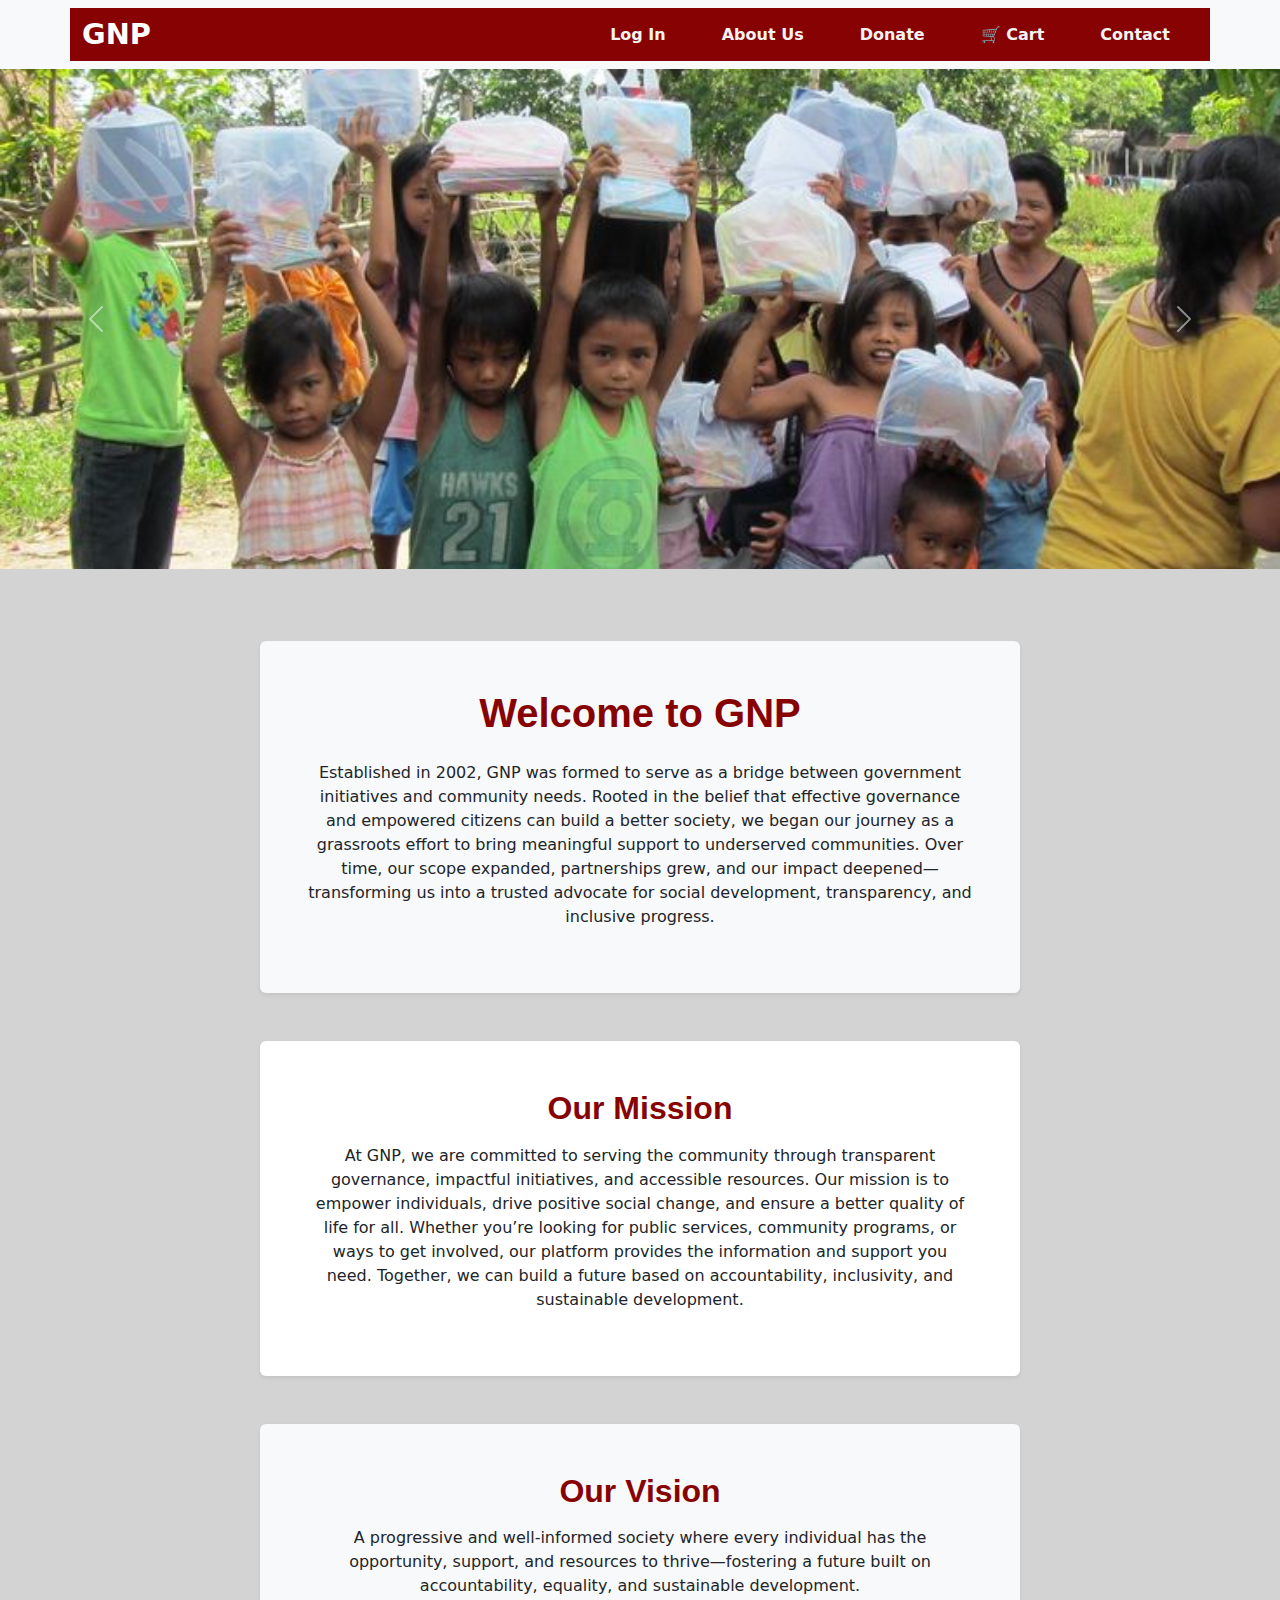
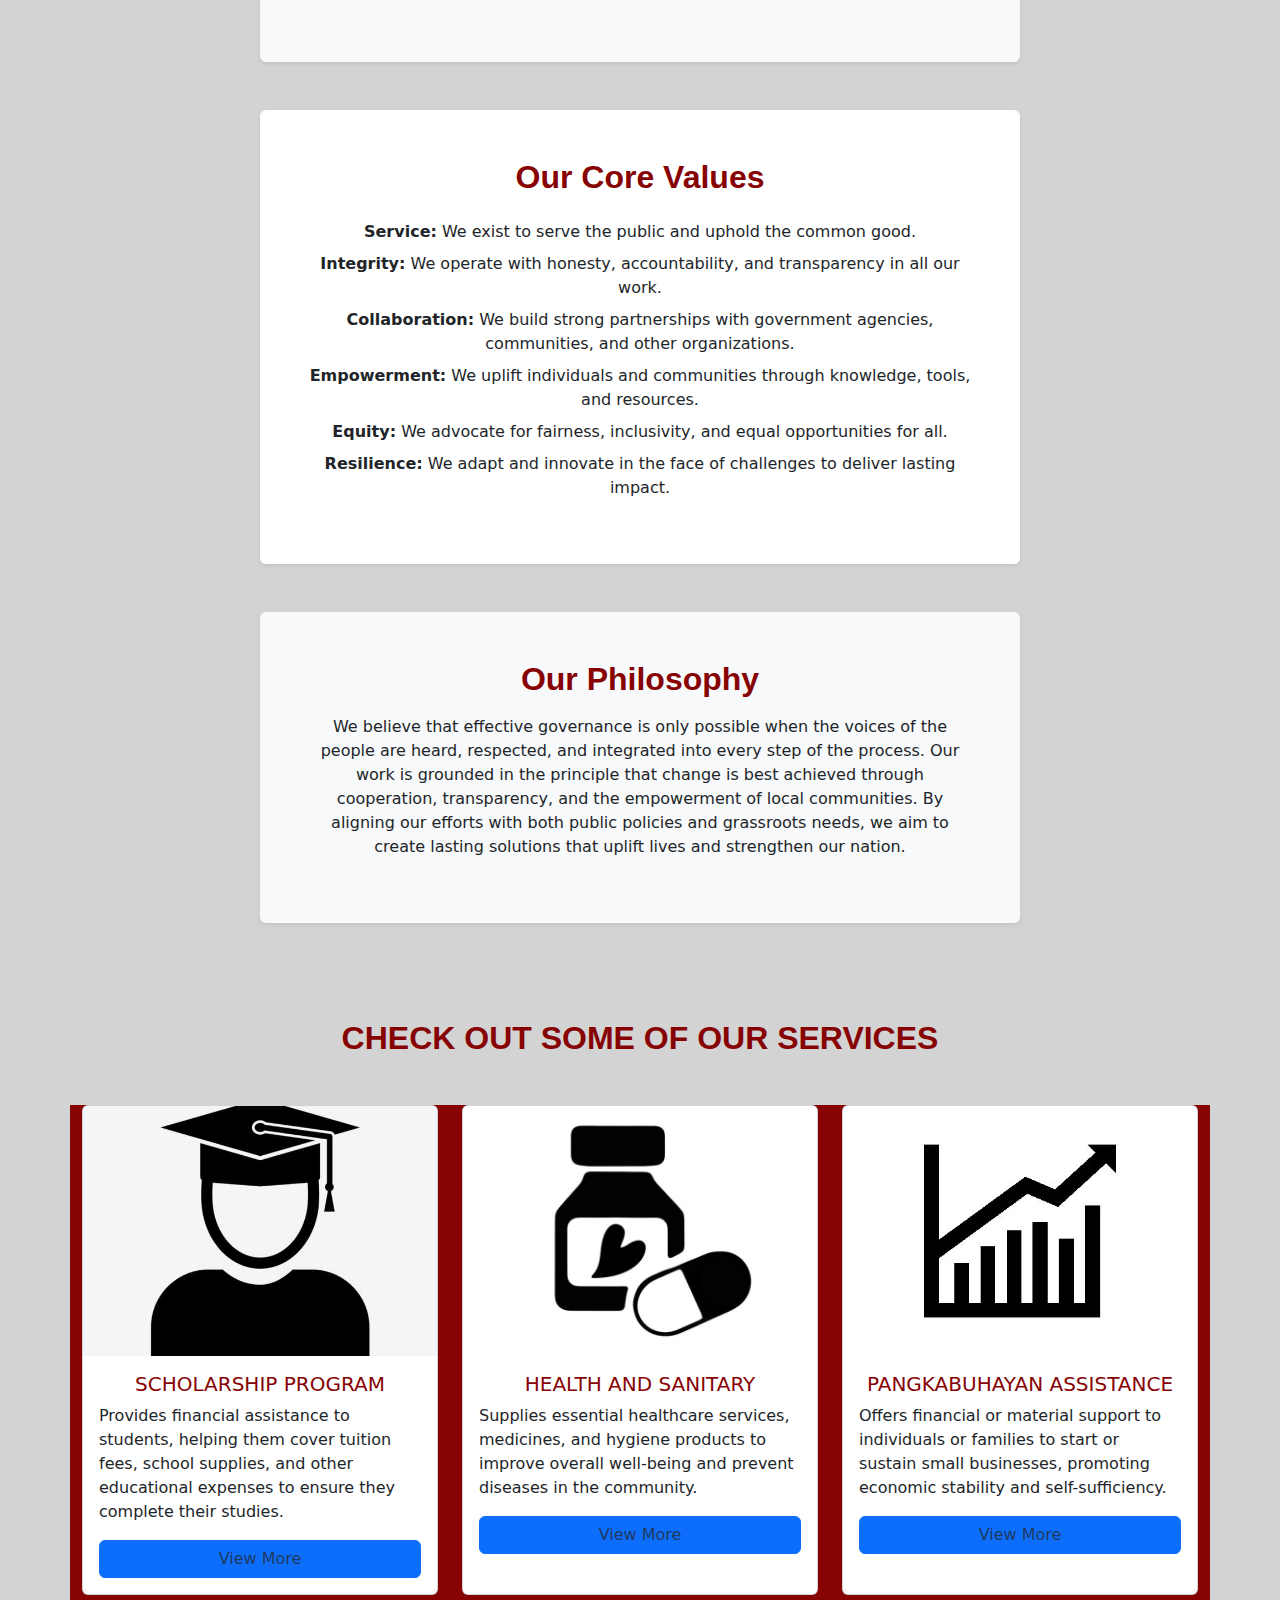
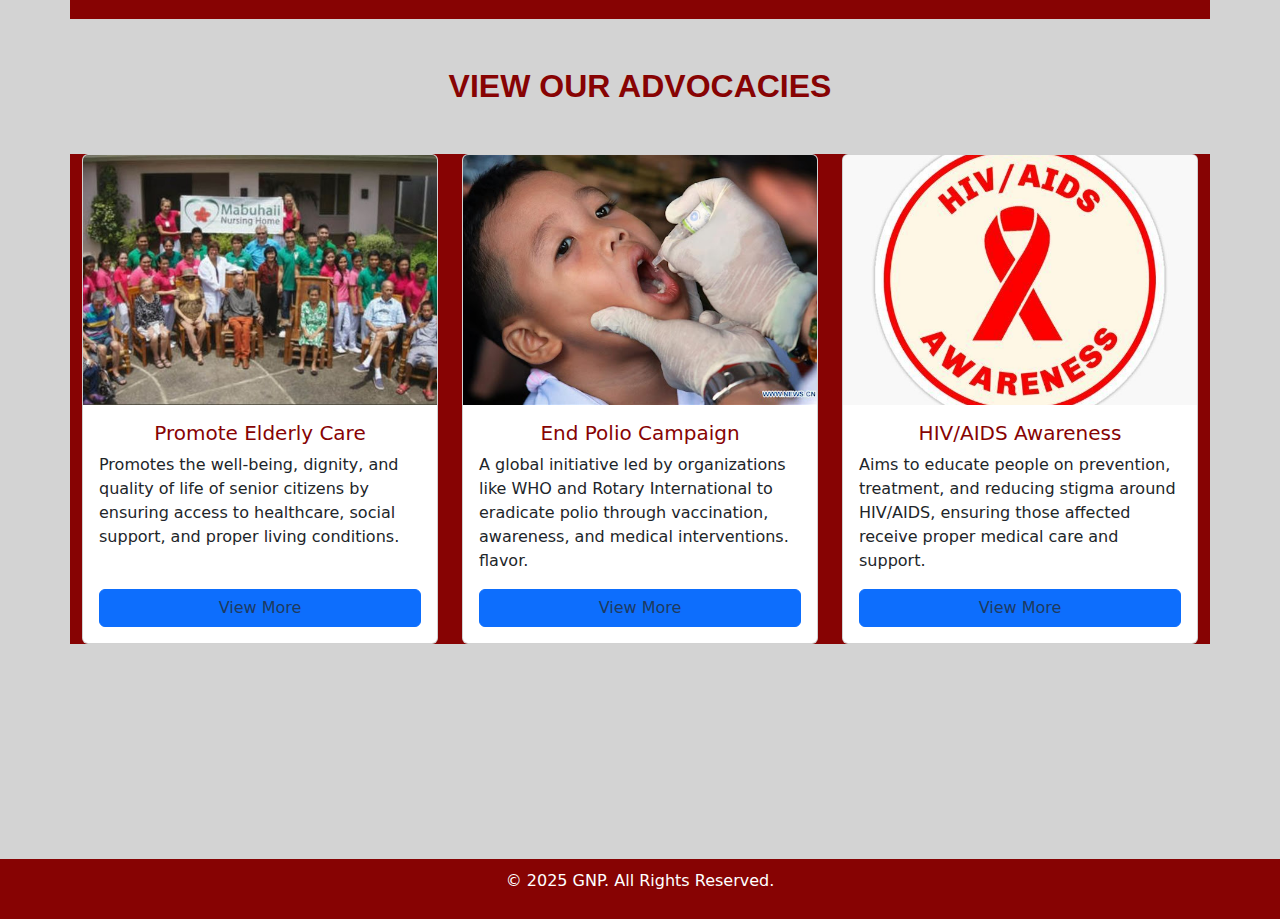
<file: Galor-Finals/index.html>
<!DOCTYPE html>
<html lang="en">
  <head>
    <meta charset="UTF-8" />
    <meta name="viewport" content="width=device-width, initial-scale=1.0" />
    <title>GNP</title>
    <!-- Bootstrap CSS -->
    <link
      href="https://cdn.jsdelivr.net/npm/bootstrap@5.3.2/dist/css/bootstrap.min.css"
      rel="stylesheet"
    />
    <!-- Bootstrap JavaScript (for navbar toggle and carousel) -->
    <script src="https://cdn.jsdelivr.net/npm/bootstrap@5.3.2/dist/js/bootstrap.bundle.min.js"></script>
    <script src="https://cdn.jsdelivr.net/npm/bootstrap@5.3.2/dist/js/bootstrap.bundle.min.js"></script>
    <link rel="stylesheet" href="style.css" />
  </head>
  <body>
    <!-- Burger Ka Sakin -->
    <nav class="navbar navbar-expand-lg navbar-light bg-light">
      <div class="container">
        <a class="navbar-brand" href="#">GNP</a>
        <button
          class="navbar-toggler"
          type="button"
          data-bs-toggle="collapse"
          data-bs-target="#navbarNav"
        >
          <span class="navbar-toggler-icon"></span>
        </button>
        <div class="collapse navbar-collapse" id="navbarNav">
          <ul class="navbar-nav ms-auto">
<li class="nav-item dropdown" id="userNavItem" style="display: none;">
  <a class="nav-link dropdown-toggle" href="#" role="button" data-bs-toggle="dropdown" id="userDropdown"></a>
  <ul class="dropdown-menu">
    <li><a class="dropdown-item" href="#" onclick="logout()">Log Out</a></li>
  </ul>
</li>
<li class="nav-item" id="loginNavItem">
  <a class="nav-link" href="login.html">Log In</a>
</li>
            <li class="nav-item">
              <a class="nav-link" href="index.html">About Us</a>
            </li>
            <li class="nav-item"><a class="nav-link" href="Donate.html">Donate</a></li>
            <li class="nav-item"><a class="nav-link" href="cart.html">🛒 Cart </a></li>
            <li class="nav-item">
              <a class="nav-link" href="Contact.html">Contact</a>
            </li>
          </ul>
        </div>
      </div>
    </nav>

    <!-- Carousel -->
    <div id="recipeCarousel" class="carousel slide" data-bs-ride="carousel">
      <div class="carousel-inner">
        <div class="carousel-item active">
          <img
            src="School supplies donation in Ramos, Tarlac.jpg"
            class="d-block w-100"
            alt="Food Image 1"
          />
        </div>
        <div class="carousel-item">
          <img
            src="SMFI mounts medical missions in MOA, Quezon City.jpg"
            class="d-block w-100"
            alt="Food Image 2"
          />
        </div>
        <div class="carousel-item">
          <img
            src="download (2).jpg"
            class="d-block w-100"
            alt="Food Image 3"
          />
        </div>
        <div class="carousel-item">
          <img
            src="Butuan City Host Lions Club (Philippines).jpg"
            class="d-block w-100"
            alt="Food Image 4"
          />
        </div>
        <div class="carousel-item">
          <img
            src="BDO Foundation aids communities hit by Typhoon Neneng, earthquake.jpg"
            class="d-block w-100"
            alt="Food Image 5"
          />
        </div>
      </div>
      <button
        class="carousel-control-prev"
        type="button"
        data-bs-target="#recipeCarousel"
        data-bs-slide="prev"
      >
        <span class="carousel-control-prev-icon"></span>
      </button>
      <button
        class="carousel-control-next"
        type="button"
        data-bs-target="#recipeCarousel"
        data-bs-slide="next"
      >
        <span class="carousel-control-next-icon"></span>
      </button>
    </div>
    <br />
<!-- Place this in the body of your HTML -->
 <center>
<div class="containerss py-5">
  <div class="bg-light p-4 p-md-5 mb-5 rounded shadow-sm">
    <h1 class="text-center mb-4">Welcome to GNP</h1>
    <p>
      Established in 2002, GNP was formed to serve as a bridge between government initiatives and community needs.
      Rooted in the belief that effective governance and empowered citizens can build a better society, we began our
      journey as a grassroots effort to bring meaningful support to underserved communities. Over time, our scope
      expanded, partnerships grew, and our impact deepened—transforming us into a trusted advocate for social
      development, transparency, and inclusive progress.
    </p>
  </div>

  <div class="bg-white p-4 p-md-5 mb-5 rounded shadow-sm">
    <h2 class="text-center mb-3">Our Mission</h2>
    <p>
      At GNP, we are committed to serving the community through transparent governance, impactful initiatives, and
      accessible resources. Our mission is to empower individuals, drive positive social change, and ensure a better
      quality of life for all. Whether you’re looking for public services, community programs, or ways to get involved,
      our platform provides the information and support you need. Together, we can build a future based on
      accountability, inclusivity, and sustainable development.
    </p>
  </div>

  <div class="bg-light p-4 p-md-5 mb-5 rounded shadow-sm">
    <h2 class="text-center mb-3">Our Vision</h2>
    <p class="text-center">
      A progressive and well-informed society where every individual has the opportunity, support, and resources to
      thrive—fostering a future built on accountability, equality, and sustainable development.
    </p>
  </div>

  <div class="bg-white p-4 p-md-5 mb-5 rounded shadow-sm">
    <h2 class="text-center mb-4">Our Core Values</h2>
    <ul class="list-unstyled">
      <li class="mb-2"><strong>Service:</strong> We exist to serve the public and uphold the common good.</li>
      <li class="mb-2"><strong>Integrity:</strong> We operate with honesty, accountability, and transparency in all our work.</li>
      <li class="mb-2"><strong>Collaboration:</strong> We build strong partnerships with government agencies, communities, and other organizations.</li>
      <li class="mb-2"><strong>Empowerment:</strong> We uplift individuals and communities through knowledge, tools, and resources.</li>
      <li class="mb-2"><strong>Equity:</strong> We advocate for fairness, inclusivity, and equal opportunities for all.</li>
      <li><strong>Resilience:</strong> We adapt and innovate in the face of challenges to deliver lasting impact.</li>
    </ul>
  </div>

  <div class="bg-light p-4 p-md-5 rounded shadow-sm">
    <h2 class="text-center mb-3">Our Philosophy</h2>
    <p>
      We believe that effective governance is only possible when the voices of the people are heard, respected, and
      integrated into every step of the process. Our work is grounded in the principle that change is best achieved
      through cooperation, transparency, and the empowerment of local communities. By aligning our efforts with both
      public policies and grassroots needs, we aim to create lasting solutions that uplift lives and strengthen our
      nation.
    </p>
  </div>
</div>
</center>
    <br /><br />
    <h2>CHECK OUT SOME OF OUR SERVICES</h2>
    <!-- Cards -->
    <div class="container my-5">
      <div class="row">
        <!-- Card 1: Scholarship Program -->
        <div class="col-md-4 mb-4">
          <div class="card h-100">
            <img
              src="Glyphs Silhouette Vector PNG, Student Glyph Black Icon, Student Icons, Black Icons, Student PNG Image For Free Download.jpg"
              class="card-img-top"
              alt="Scholarship Program"
            />
            <div class="card-body">
              <h5 class="card-title">SCHOLARSHIP PROGRAM</h5>
              <p class="card-text">
                Provides financial assistance to students, helping them cover
                tuition fees, school supplies, and other educational expenses to
                ensure they complete their studies.
              </p>
              <button
                type="button"
                class="btn btn-primary"
                data-bs-toggle="modal"
                data-bs-target="#modalScholarship"
              >
                View More
              </button>
            </div>
          </div>
        </div>
    
        <!-- Modal 1 -->
        <div class="modal fade" id="modalScholarship" data-bs-backdrop="static" tabindex="-1" aria-labelledby="modalScholarshipLabel" aria-hidden="true">
          <div class="modal-dialog">
            <div class="modal-content">
              <div class="modal-header">
                <h5 class="modal-title" id="modalScholarshipLabel">SCHOLARSHIP PROGRAM</h5>
                <button type="button" class="btn-close" data-bs-dismiss="modal" aria-label="Close"></button>
              </div>
              <div class="modal-body">
                This program ensures that financially challenged students can continue their education by covering fees, supplies, and more.
              </div>
              <div class="modal-footer">
                <button class="btn btn-secondary" data-bs-dismiss="modal">Close</button>
                <button class="btn btn-primary">Understood</button>
              </div>
            </div>
          </div>
        </div>
    
        <!-- Card 2: Health and Sanitary -->
        <div class="col-md-4 mb-4">
          <div class="card h-100">
            <img
              src="Medicine reminder app icon.jpg"
              class="card-img-top"
              alt="Health and Sanitary"
            />
            <div class="card-body">
              <h5 class="card-title">HEALTH AND SANITARY</h5>
              <p class="card-text">
                Supplies essential healthcare services, medicines, and hygiene
                products to improve overall well-being and prevent diseases in
                the community.
              </p>
              <button
                type="button"
                class="btn btn-primary"
                data-bs-toggle="modal"
                data-bs-target="#modalHealth"
              >
                View More
              </button>
            </div>
          </div>
        </div>
    
        <!-- Modal 2 -->
        <div class="modal fade" id="modalHealth" data-bs-backdrop="static" tabindex="-1" aria-labelledby="modalHealthLabel" aria-hidden="true">
          <div class="modal-dialog">
            <div class="modal-content">
              <div class="modal-header">
                <h5 class="modal-title" id="modalHealthLabel">HEALTH AND SANITARY</h5>
                <button type="button" class="btn-close" data-bs-dismiss="modal" aria-label="Close"></button>
              </div>
              <div class="modal-body">
                This initiative provides medical support, access to hygiene kits, and regular health check-ups for the community.
              </div>
              <div class="modal-footer">
                <button class="btn btn-secondary" data-bs-dismiss="modal">Close</button>
                <button class="btn btn-primary">Understood</button>
              </div>
            </div>
          </div>
        </div>
    
        <!-- Card 3: Pangkabuhayan Assistance -->
        <div class="col-md-4 mb-4">
          <div class="card h-100">
            <img
              src="Stocks graphic for business stats free vector icons designed by Freepik.jpg"
              class="card-img-top"
              alt="Pangkabuhayan Assistance"
            />
            <div class="card-body">
              <h5 class="card-title">PANGKABUHAYAN ASSISTANCE</h5>
              <p class="card-text">
                Offers financial or material support to individuals or families
                to start or sustain small businesses, promoting economic
                stability and self-sufficiency.
              </p>
              <button
                type="button"
                class="btn btn-primary"
                data-bs-toggle="modal"
                data-bs-target="#modalLivelihood"
              >
                View More
              </button>
            </div>
          </div>
        </div>
    
        <!-- Modal 3 -->
        <div class="modal fade" id="modalLivelihood" data-bs-backdrop="static" tabindex="-1" aria-labelledby="modalLivelihoodLabel" aria-hidden="true">
          <div class="modal-dialog">
            <div class="modal-content">
              <div class="modal-header">
                <h5 class="modal-title" id="modalLivelihoodLabel">PANGKABUHAYAN ASSISTANCE</h5>
                <button type="button" class="btn-close" data-bs-dismiss="modal" aria-label="Close"></button>
              </div>
              <div class="modal-body">
                This assistance helps families start or expand livelihood projects through funding, tools, and business training.
              </div>
              <div class="modal-footer">
                <button class="btn btn-secondary" data-bs-dismiss="modal">Close</button>
                <button class="btn btn-primary">Understood</button>
              </div>
            </div>
          </div>
        </div>
    
      </div>
    </div>
    
    <h2>VIEW OUR ADVOCACIES</h2>
    <!-- Cards -->
    <div class="container my-5">
      <div class="row">
        <div class="col-md-4">
          <div class="card">
            <img
              src="Are Nursing Homes Actually Good for Elderly People_.jpg"
              class="card-img-top"
              alt="Dish 1"
            />
            <div class="card-body">
              <h5 class="card-title">Promote Elderly Care</h5>
              <p class="card-text">
                Promotes the well-being, dignity, and quality of life of senior
                citizens by ensuring access to healthcare, social support, and
                proper living conditions.
              </p>
              <br />
              <button class="btn btn-primary" data-bs-toggle="modal" data-bs-target="#modalElderly">
                View More
            </div>
          </div>
        </div>

        <div class="modal fade" id="modalElderly" data-bs-backdrop="static" tabindex="-1" aria-labelledby="modalElderlyLabel" aria-hidden="true">
          <div class="modal-dialog">
            <div class="modal-content">
              <div class="modal-header">
                <h5 class="modal-title" id="modalElderlyLabel">Promote Elderly Care</h5>
                <button type="button" class="btn-close" data-bs-dismiss="modal" aria-label="Close"></button>
              </div>
              <div class="modal-body">
                Full details about promoting elderly care can be displayed here.
              </div>
              <div class="modal-footer">
                <button class="btn btn-secondary" data-bs-dismiss="modal">Close</button>
                <button class="btn btn-primary">Understood</button>
              </div>
            </div>
          </div>
        </div>
    


        <div class="col-md-4">
          <div class="card">
            <img src="image.png" class="card-img-top" alt="Dish 2" />
            <div class="card-body">
              <h5 class="card-title">End Polio Campaign</h5>
              <p class="card-text">
                A global initiative led by organizations like WHO and Rotary
                International to eradicate polio through vaccination, awareness,
                and medical interventions. flavor.
              </p>
              <button class="btn btn-primary" data-bs-toggle="modal" data-bs-target="#modalPolio">
                View More
              </button>
            </div>
          </div>
        </div>

        <div class="modal fade" id="modalPolio" data-bs-backdrop="static" tabindex="-1" aria-labelledby="modalPolioLabel" aria-hidden="true">
          <div class="modal-dialog">
            <div class="modal-content">
              <div class="modal-header">
                <h5 class="modal-title" id="modalPolioLabel">End Polio Campaign</h5>
                <button type="button" class="btn-close" data-bs-dismiss="modal" aria-label="Close"></button>
              </div>
              <div class="modal-body">
                Full details about the global efforts to end polio can be shown here.
              </div>
              <div class="modal-footer">
                <button class="btn btn-secondary" data-bs-dismiss="modal">Close</button>
                <button class="btn btn-primary">Understood</button>
              </div>
            </div>
          </div>
        </div>

        <div class="col-md-4">
          <div class="card">
            <img
              src="HIV _ AIDS - Disability Awareness Sticker.jpg"
              class="card-img-top"
              alt="Dish 3"
            />
            <div class="card-body">
              <h5 class="card-title">HIV/AIDS Awareness</h5>
              <p class="card-text">
                Aims to educate people on prevention, treatment, and reducing
                stigma around HIV/AIDS, ensuring those affected receive proper
                medical care and support.
              </p>
              <button class="btn btn-primary" data-bs-toggle="modal" data-bs-target="#modalHIV">
                View More
              </button>
            </div>
          </div>
        </div>

        <div class="modal fade" id="modalHIV" data-bs-backdrop="static" tabindex="-1" aria-labelledby="modalHIVLabel" aria-hidden="true">
          <div class="modal-dialog">
            <div class="modal-content">
              <div class="modal-header">
                <h5 class="modal-title" id="modalHIVLabel">HIV/AIDS Awareness</h5>
                <button type="button" class="btn-close" data-bs-dismiss="modal" aria-label="Close"></button>
              </div>
              <div class="modal-body">
                Detailed information about HIV/AIDS awareness campaigns, services, and education can be shown here.
              </div>
              <div class="modal-footer">
                <button class="btn btn-secondary" data-bs-dismiss="modal">Close</button>
                <button class="btn btn-primary">Understood</button>
              </div>
            </div>
          </div>
        </div>
      </div>
    </div>



    

    <div class="footer">
      <p>&copy; 2025 GNP. All Rights Reserved.</p>
    </div>

<script>
  function logout() {
    localStorage.removeItem("loggedInUser");
    location.reload(); // Reload to reflect logout state
  }

  // Update navbar on page load
  document.addEventListener("DOMContentLoaded", () => {
    const user = localStorage.getItem("loggedInUser");
    const userNavItem = document.getElementById("userNavItem");
    const loginNavItem = document.getElementById("loginNavItem");
    const userDropdown = document.getElementById("userDropdown");

    if (user) {
      loginNavItem.style.display = "none";
      userNavItem.style.display = "block";
      userDropdown.textContent = user;
    } else {
      loginNavItem.style.display = "block";
      userNavItem.style.display = "none";
    }
  });
</script>

  <script src="https://cdn.jsdelivr.net/npm/bootstrap@5.3.2/dist/js/bootstrap.bundle.min.js"></script>

  </body>
</html>
</file>
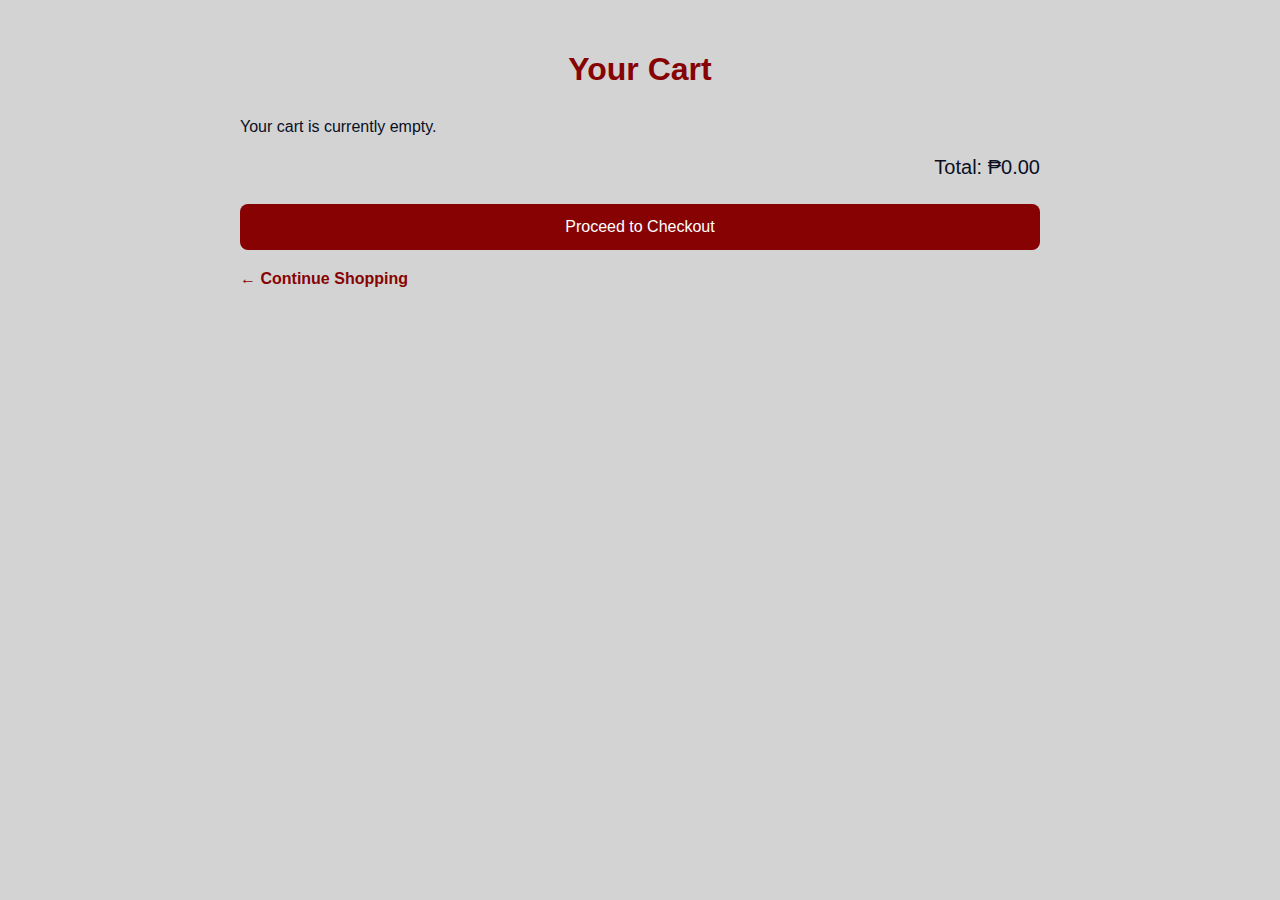
<file: Galor-Finals/cart.html>
<!DOCTYPE html>
<html lang="en">
  <head>
    <meta charset="UTF-8" />
    <title>Your Cart | SportFit</title>
    <link rel="stylesheet" href="style.css" />
    <style>
      body {
        font-family: "Arial", sans-serif;
        background-color: #d3d3d3;
        color: #0a0f24;
        padding: 30px;
        max-width: 800px;
        margin: auto;
      }
      h1 {
        text-align: center;
        margin-bottom: 30px;
      }
      .cart-item {
        display: flex;
        align-items: center;
        justify-content: space-between;
        border-bottom: 1px solid #ddd;
        padding: 12px 0;
      }
      .cart-img {
        width: 80px;
        height: 80px;
        object-fit: cover;
        border-radius: 5px;
        margin-right: 15px;
      }
      .cart-info {
        flex: 1;
      }
      .cart-info h4 {
        margin-bottom: 6px;
        font-size: 18px;
        color: #0a0f24;
      }
      .cart-info p {
        font-size: 16px;
        color: #555;
      }
      .cart-item button {
        background-color: #ce590b;
        border: none;
        color: #fff;
        padding: 6px 12px;
        width: 100px;
        border-radius: 5px;
        cursor: pointer;
        transition: 0.3s;
      }
      .cart-item button:hover {
        background-color: #a64608;
      }
      .total {
        font-size: 20px;
        text-align: right;
        margin-top: 20px;
      }
      .cta-btn {
        display: block;
        width: 100%;
        padding: 14px;
        background-color: #870303;
        color: #fff;
        text-align: center;
        text-decoration: none;
        border: none;
        border-radius: 8px;
        font-size: 16px;
        margin-top: 25px;
        cursor: pointer;
        transition: 0.3s;
      }
      .cta-btn:hover {
        background-color: #bc2929;
      }
      .back-link {
        display: inline-block;
        margin-top: 20px;
        text-decoration: none;
        color: #870303;
        font-weight: bold;
      }
      .back-link:hover {
        text-decoration: underline;
      }
      /* Overlay styling */
      #payment-overlay {
        position: fixed;
        top: 0;
        left: 0;
        width: 100%;
        height: 100%;
        background: rgba(0, 0, 0, 0.7);
        display: none;
        flex-direction: column;
        align-items: center;
        justify-content: center;
        z-index: 9999;
      }
      #payment-overlay .spinner {
        width: 60px;
        height: 60px;
        border: 6px solid #ccc;
        border-top-color: #32a852;
        border-radius: 50%;
        animation: spin 1s linear infinite;
        margin-bottom: 20px;
      }
      @keyframes spin {
        to {
          transform: rotate(360deg);
        }
      }
      #payment-overlay p {
        color: #fff;
        font-size: 18px;
        margin: 0;
      }
    </style>
  </head>
  <body>
    <h1>Your Cart</h1>

    <div id="cart-items"></div>

    <div class="total">Total: ₱<span id="cart-total">0.00</span></div>

    <button class="cta-btn" onclick="proceedToCheckout()">
      Proceed to Checkout
    </button>

    <a href="Donate.html" class="back-link">← Continue Shopping</a>

    <!-- Payment Overlay -->
    <div id="payment-overlay">
      <div class="spinner"></div>
      <p>Redirecting you to a secure payment page...</p>
    </div>

    <script>
      // Mapping names to images
      const imageMap = {
        "Running Shoes": "running.jpg",
        "Resistance Bands": "bands.jpg",
        "Yoga Mat": "mat.jpg",
        "Boxing Gloves": "gloves.jpg",
        "Water Bottle": "bottle.jpg",
        "Fitness Tracker": "fitness.jpg",
        "Dumbbells & Kettlebells": "dom.jpg",
      };

      function displayCart() {
        const cart = JSON.parse(localStorage.getItem("cart")) || [];
        const container = document.getElementById("cart-items");
        let total = 0;
        container.innerHTML = "";

        if (cart.length === 0) {
          container.innerHTML = "<p>Your cart is currently empty.</p>";
          document.getElementById("cart-total").textContent = "0.00";
          return;
        }

        cart.forEach((item, idx) => {
          const imgSrc = item.image || imageMap[item.name] || "placeholder.jpg";
          total += Number(item.price);
          container.innerHTML += `
          <div class="cart-item">
            <img src="${imgSrc}" alt="${item.name}" class="cart-img">
            <div class="cart-info">
              <h4>${item.name}</h4>
              <p>₱${Number(item.price).toFixed(2)}</p>
            </div>
            <button onclick="removeItem(${idx})">Remove</button>
          </div>
        `;
        });

        document.getElementById("cart-total").textContent = total.toFixed(2);
      }

      function removeItem(index) {
        let cart = JSON.parse(localStorage.getItem("cart")) || [];
        cart.splice(index, 1);
        localStorage.setItem("cart", JSON.stringify(cart));
        displayCart();
      }

      function proceedToCheckout() {
        const cart = JSON.parse(localStorage.getItem("cart")) || [];
        if (cart.length === 0) {
          alert("Your cart is empty!");
          return;
        }

        // Show overlay
        document.getElementById("payment-overlay").style.display = "flex";

        // Simulate loading delay, then redirect
        setTimeout(() => {
          localStorage.setItem("checkoutCart", JSON.stringify(cart));

          // Clear the cart from localStorage after proceeding to checkout
          localStorage.removeItem("cart");

          // Redirect to the checkout page
          window.location.href = "checkout.html";
        }, 2000);
      }

      document.addEventListener("DOMContentLoaded", displayCart);
    </script>
  </body>
</html>
</file>
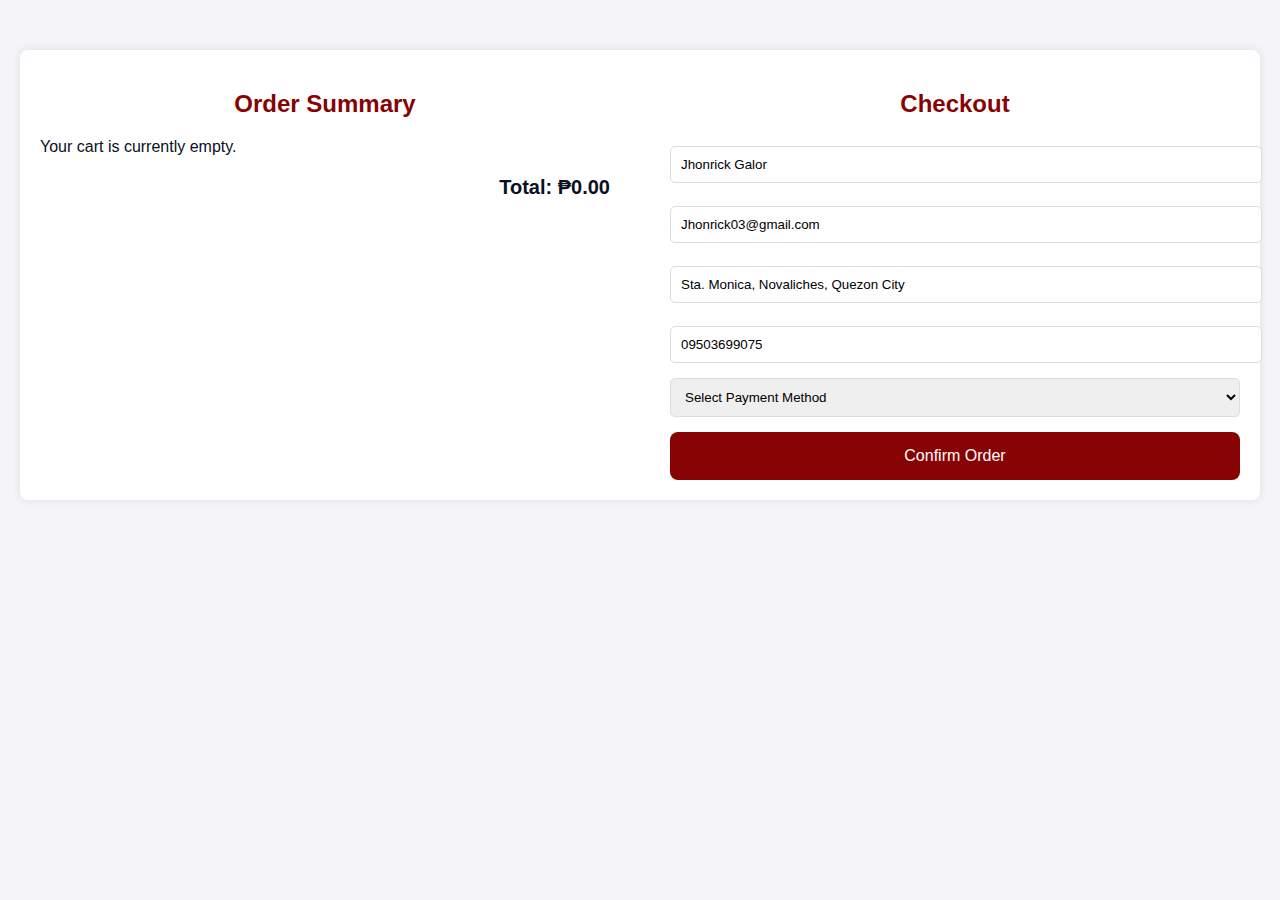
<file: Galor-Finals/checkout.html>
<!DOCTYPE html>
<html lang="en">
<head>
  <meta charset="UTF-8">
  <meta name="viewport" content="width=device-width, initial-scale=1.0">
  <title>Checkout | SportFit</title>
  <link rel="stylesheet" href="style.css">
  <style>
    body {
      font-family: 'Arial', sans-serif;
      background-color: #f4f4f9;
      color: #0a0f24;
      margin: 0;
      padding: 0;
    }
    .container {
      display: flex;
      max-width: 1200px;
      margin: 50px auto;
      padding: 20px;
      background-color: #fff;
      border-radius: 8px;
      box-shadow: 0 0 10px rgba(0, 0, 0, 0.1);
    }
    .order-summary {
      flex: 1;
      padding-right: 30px;
    }
    .order-summary h2 {
      font-size: 24px;
      margin-bottom: 20px;
    }
    .cart-item {
      display: flex;
      align-items: center;
      border-bottom: 1px solid #ddd;
      padding: 12px 0;
    }
    .cart-item img {
      width: 60px;
      height: 60px;
      object-fit: cover;
      border-radius: 5px;
      margin-right: 15px;
    }
    .cart-info {
      flex: 1;
    }
    .cart-info h4 {
      margin: 0 0 5px 0;
      font-size: 16px;
      color: #0a0f24;
    }
    .cart-info p {
      margin: 0;
      color: #555;
    }
    .order-summary .total {
      text-align: right;
      font-size: 20px;
      margin-top: 20px;
      font-weight: bold;
    }
    .checkout-form {
      flex: 1;
      padding-left: 30px;
    }
    .checkout-form h2 {
      font-size: 24px;
      margin-bottom: 20px;
    }
    .checkout-form input, .checkout-form select {
      width: 100%;
      padding: 10px;
      margin-bottom: 15px;
      border-radius: 5px;
      border: 1px solid #ddd;
    }
    .cta-btn {
      width: 100%;
      padding: 15px;
      background-color: rgb(135, 3, 3);
      color: #fff;
      text-align: center;
      font-size: 16px;
      border: none;
      border-radius: 8px;
      cursor: pointer;
      transition: 0.3s;
    }
    .cta-btn:hover {
      background-color: rgb(135, 3, 3);
    }
  </style>
</head>
<body>

  <div class="container">
    <!-- Order Summary -->
    <div class="order-summary">
      <h2>Order Summary</h2>
      <div id="cart-items"></div>
      <div class="total">
        Total: ₱<span id="cart-total">0.00</span>
      </div>
    </div>

    <!-- Checkout Form -->
    <div class="checkout-form">
      <h2>Checkout</h2>
      <input type="text" id="full-name" value="Jhonrick Galor"  placeholder="Jhonrick Galor" required readonly />
      <input type="email" id="email" value="Jhonrick03@gmail.com" placeholder="Jhonrick03@gmail.com" required readonly />
      <input type="text" id="address" value="Sta. Monica, Novaliches, Quezon City" placeholder="Sta. Monica, Novaliches, Quezon City" />
      <input type="text" id="contact" value="09503699075" placeholder="09503699075" required readonly />
      <select id="payment-method">
        <option value="">Select Payment Method</option>
        <option value="credit-card">Credit Card</option>
        <option value="paypal">PayPal</option>
        <option value="cashondelivery">Cash on delivery</option>
      </select>
      <button class="cta-btn" onclick="finalizeOrder()">Confirm Order</button>
    </div>
    

  <script>
    // Display Cart Items
    function displayCart() {
      const cart = JSON.parse(localStorage.getItem('checkoutCart')) || [];
      const container = document.getElementById('cart-items');
      let total = 0;
      container.innerHTML = '';

      if (cart.length === 0) {
        container.innerHTML = '<p>Your cart is currently empty.</p>';
        document.getElementById('cart-total').textContent = '0.00';
        return;
      }

      cart.forEach(item => {
        const imgSrc = item.image || 'placeholder.jpg'; // fallback image
        container.innerHTML += `
          <div class="cart-item">
            <img src="${imgSrc}" alt="${item.name}">
            <div class="cart-info">
              <h4>${item.name}</h4>
              <p>₱${Number(item.price).toFixed(2)}</p>
            </div>
          </div>
        `;
        total += Number(item.price);
      });

      document.getElementById('cart-total').textContent = total.toFixed(2);
    }

    // Finalize Order
    function finalizeOrder() {
      const cart = JSON.parse(localStorage.getItem('checkoutCart')) || [];
      if (cart.length === 0) {
        alert("Your cart is empty!");
        return;
      }

      const name = document.getElementById('full-name').value.trim();
      const email = document.getElementById('email').value.trim();
      const address = document.getElementById('address').value.trim();
      const payment = document.getElementById('payment-method').value;

      if (!name || !email || !address || !payment) {
        alert("Please fill out all fields.");
        return;
      }

      alert("Thank you for your order, " + name + "! Proceeding with payment...");
      localStorage.removeItem('checkoutCart'); // clear cart after order
      window.location.href = "thankyou.html"; // replace with your thank you page if needed
    }

    // Load cart on page load
    document.addEventListener('DOMContentLoaded', displayCart);
  </script>

</body>
</html>
</file>
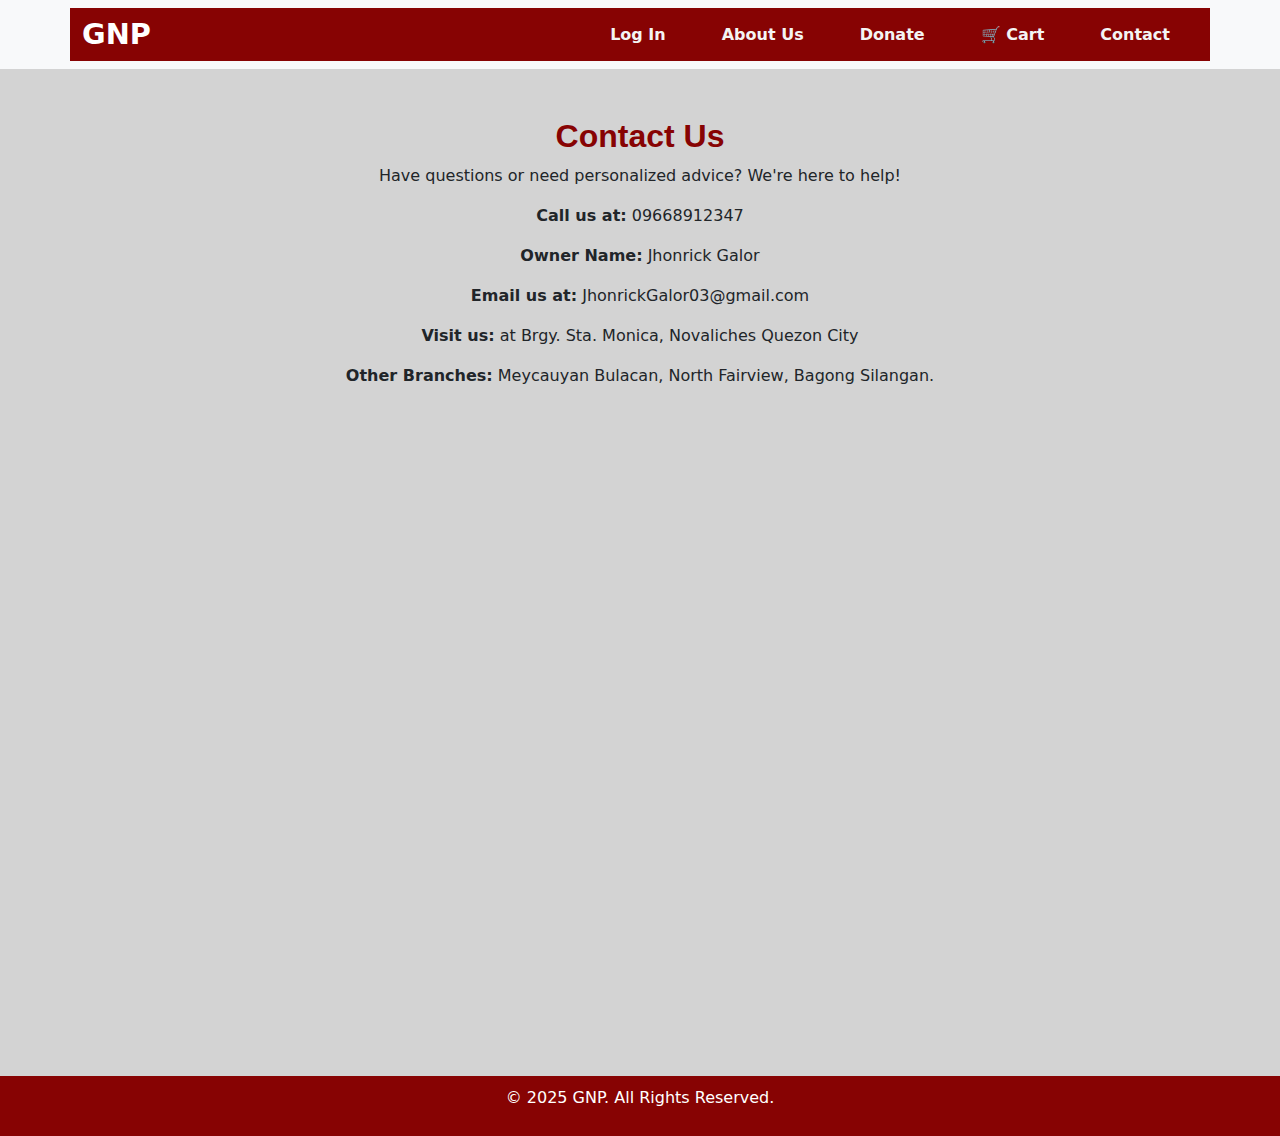
<file: Galor-Finals/Contact.html>
<!DOCTYPE html>
<html lang="en">
  <head>
    <meta charset="UTF-8" />
    <meta name="viewport" content="width=device-width, initial-scale=1.0" />
    <link
      href="https://cdn.jsdelivr.net/npm/bootstrap@5.3.2/dist/css/bootstrap.min.css"
      rel="stylesheet"
    />
    <!-- Bootstrap JavaScript (for navbar toggle and carousel) -->
    <script src="https://cdn.jsdelivr.net/npm/bootstrap@5.3.2/dist/js/bootstrap.bundle.min.js"></script>
    <script src="https://cdn.jsdelivr.net/npm/bootstrap@5.3.2/dist/js/bootstrap.bundle.min.js"></script>
    <link rel="stylesheet" href="style.css" />
    <title>Contact Us</title>
  </head>
  <body>
    <!-- Burger Ka Sakin -->
    <nav class="navbar navbar-expand-lg navbar-light bg-light">
      <div class="container">
        <a class="navbar-brand" href="#">GNP</a>
        <button
          class="navbar-toggler"
          type="button"
          data-bs-toggle="collapse"
          data-bs-target="#navbarNav"
        >
          <span class="navbar-toggler-icon"></span>
        </button>
        <div class="collapse navbar-collapse" id="navbarNav">
          <ul class="navbar-nav ms-auto">
            <li
              class="nav-item dropdown"
              id="userNavItem"
              style="display: none"
            >
              <a
                class="nav-link dropdown-toggle"
                href="#"
                role="button"
                data-bs-toggle="dropdown"
                id="userDropdown"
              ></a>
              <ul class="dropdown-menu">
                <li>
                  <a class="dropdown-item" href="#" onclick="logout()"
                    >Log Out</a
                  >
                </li>
              </ul>
            </li>
            <li class="nav-item" id="loginNavItem">
              <a class="nav-link" href="login.html">Log In</a>
            </li>
            <li class="nav-item">
              <a class="nav-link" href="index.html">About Us</a>
            </li>
            <li class="nav-item">
              <a class="nav-link" href="Donate.html">Donate</a>
            </li>
            <li class="nav-item">
              <a class="nav-link" href="cart.html">🛒 Cart </a>
            </li>
            <li class="nav-item">
              <a class="nav-link" href="Contact.html">Contact</a>
            </li>
          </ul>
        </div>
      </div>
    </nav>

    <br /><br />

    <div class="sectionss">
      <h2>Contact Us</h2>
      <p>Have questions or need personalized advice? We're here to help!</p>
      <p><strong>Call us at:</strong> 09668912347</p>
      <p><strong>Owner Name:</strong> Jhonrick Galor</p>
      <p><strong>Email us at:</strong> JhonrickGalor03@gmail.com</p>
      <p>
        <strong>Visit us:</strong> at Brgy. Sta. Monica, Novaliches Quezon City
      </p>
      <p>
        <strong>Other Branches:</strong> Meycauyan Bulacan, North Fairview,
        Bagong Silangan.
      </p>
      <p>
        <iframe
          src="https://www.google.com/maps/embed?pb=!1m18!1m12!1m3!1d15435.464899261626!2d121.03879269346452!3d14.720154272485313!2m3!1f0!2f0!3f0!3m2!1i1024!2i768!4f13.1!3m3!1m2!1s0x3397b0edd6d26f87%3A0x1dd871783f187890!2sSanta%20Monica%2C%20Quezon%20City%2C%20Metro%20Manila!5e0!3m2!1sen!2sph!4v1747409926653!5m2!1sen!2sph"
          width="600"
          height="450"
          style="border: 0"
          allowfullscreen=""
          loading="lazy"
          referrerpolicy="no-referrer-when-downgrade"
        ></iframe>
      </p>
    </div>

    <div class="footer">
      <p>&copy; 2025 GNP. All Rights Reserved.</p>
    </div>
  </body>

<script>
  function logout() {
    localStorage.removeItem("loggedInUser");
    location.reload(); // Reload to reflect logout state
  }

  // Update navbar on page load
  document.addEventListener("DOMContentLoaded", () => {
    const user = localStorage.getItem("loggedInUser");
    const userNavItem = document.getElementById("userNavItem");
    const loginNavItem = document.getElementById("loginNavItem");
    const userDropdown = document.getElementById("userDropdown");

    if (user) {
      loginNavItem.style.display = "none";
      userNavItem.style.display = "block";
      userDropdown.textContent = user;
    } else {
      loginNavItem.style.display = "block";
      userNavItem.style.display = "none";
    }
  });
</script>
  <script src="https://cdn.jsdelivr.net/npm/bootstrap@5.3.2/dist/js/bootstrap.bundle.min.js"></script>
</html>
</file>
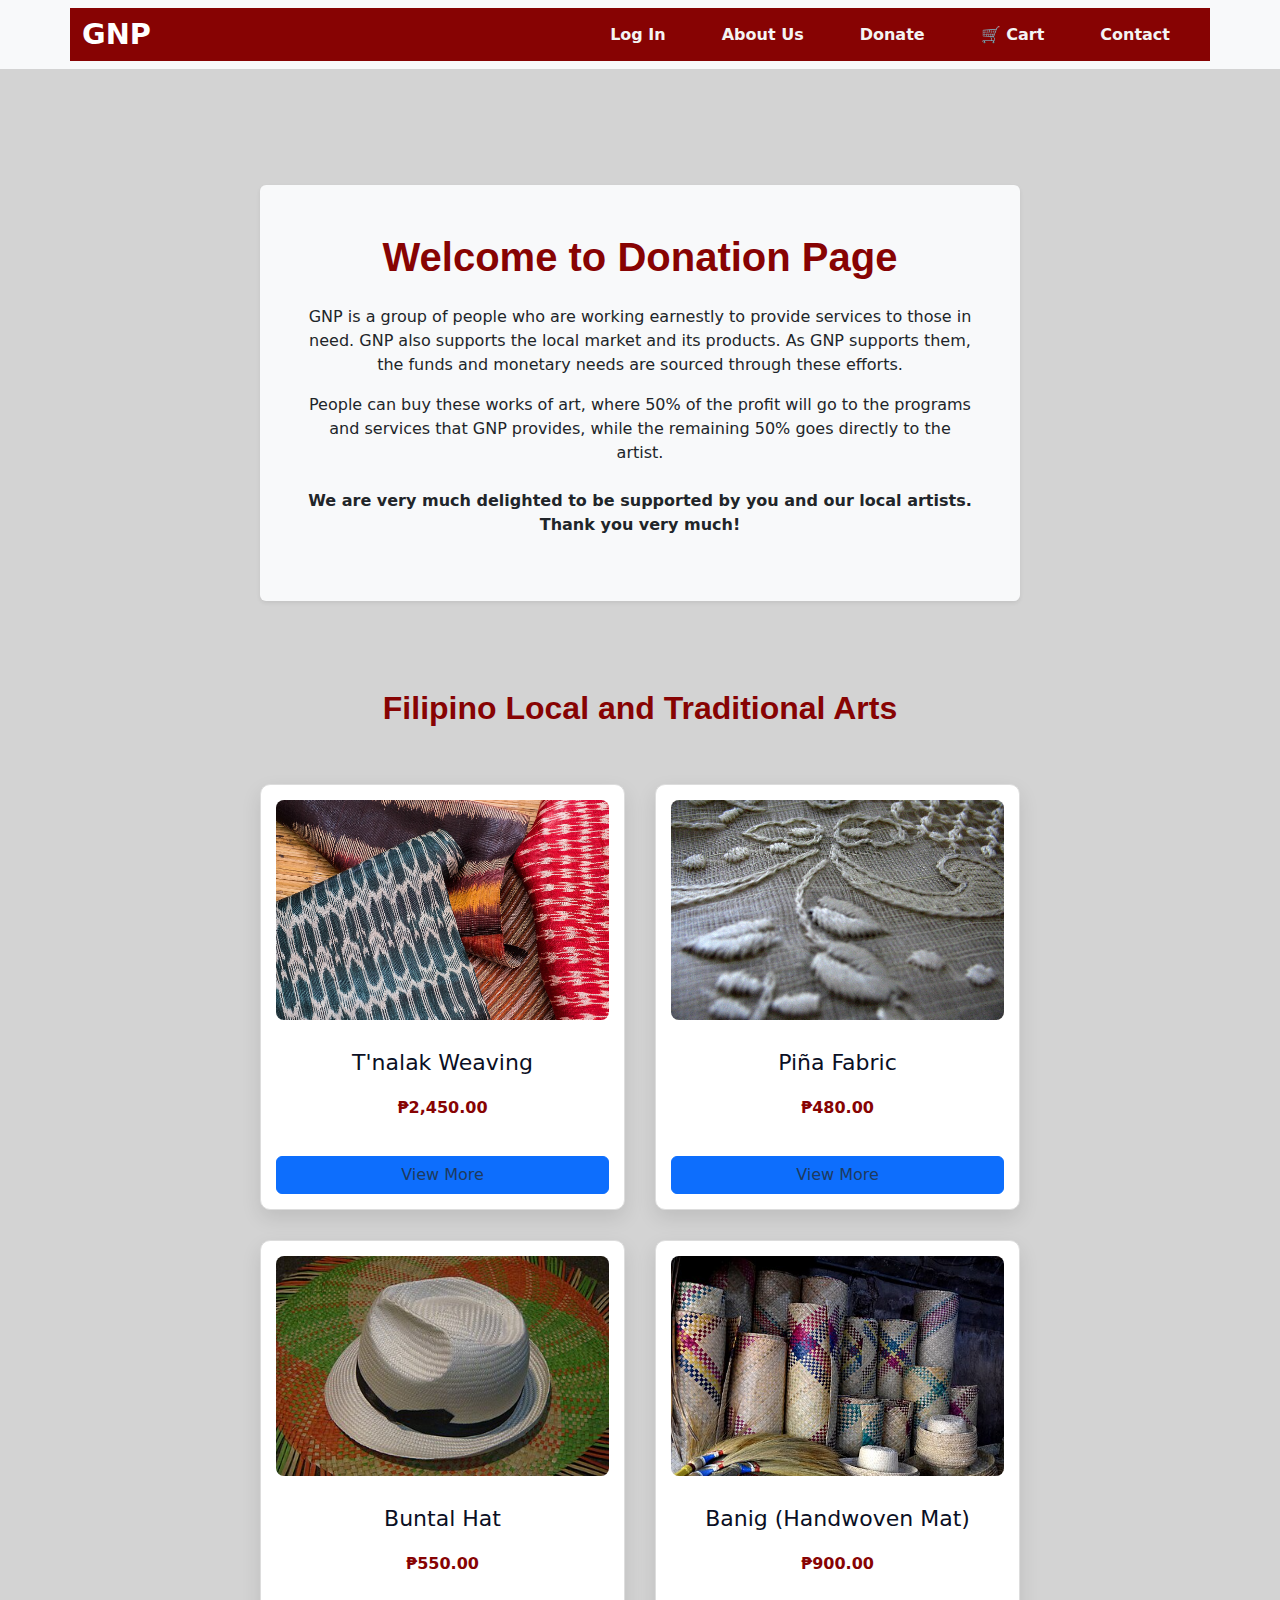
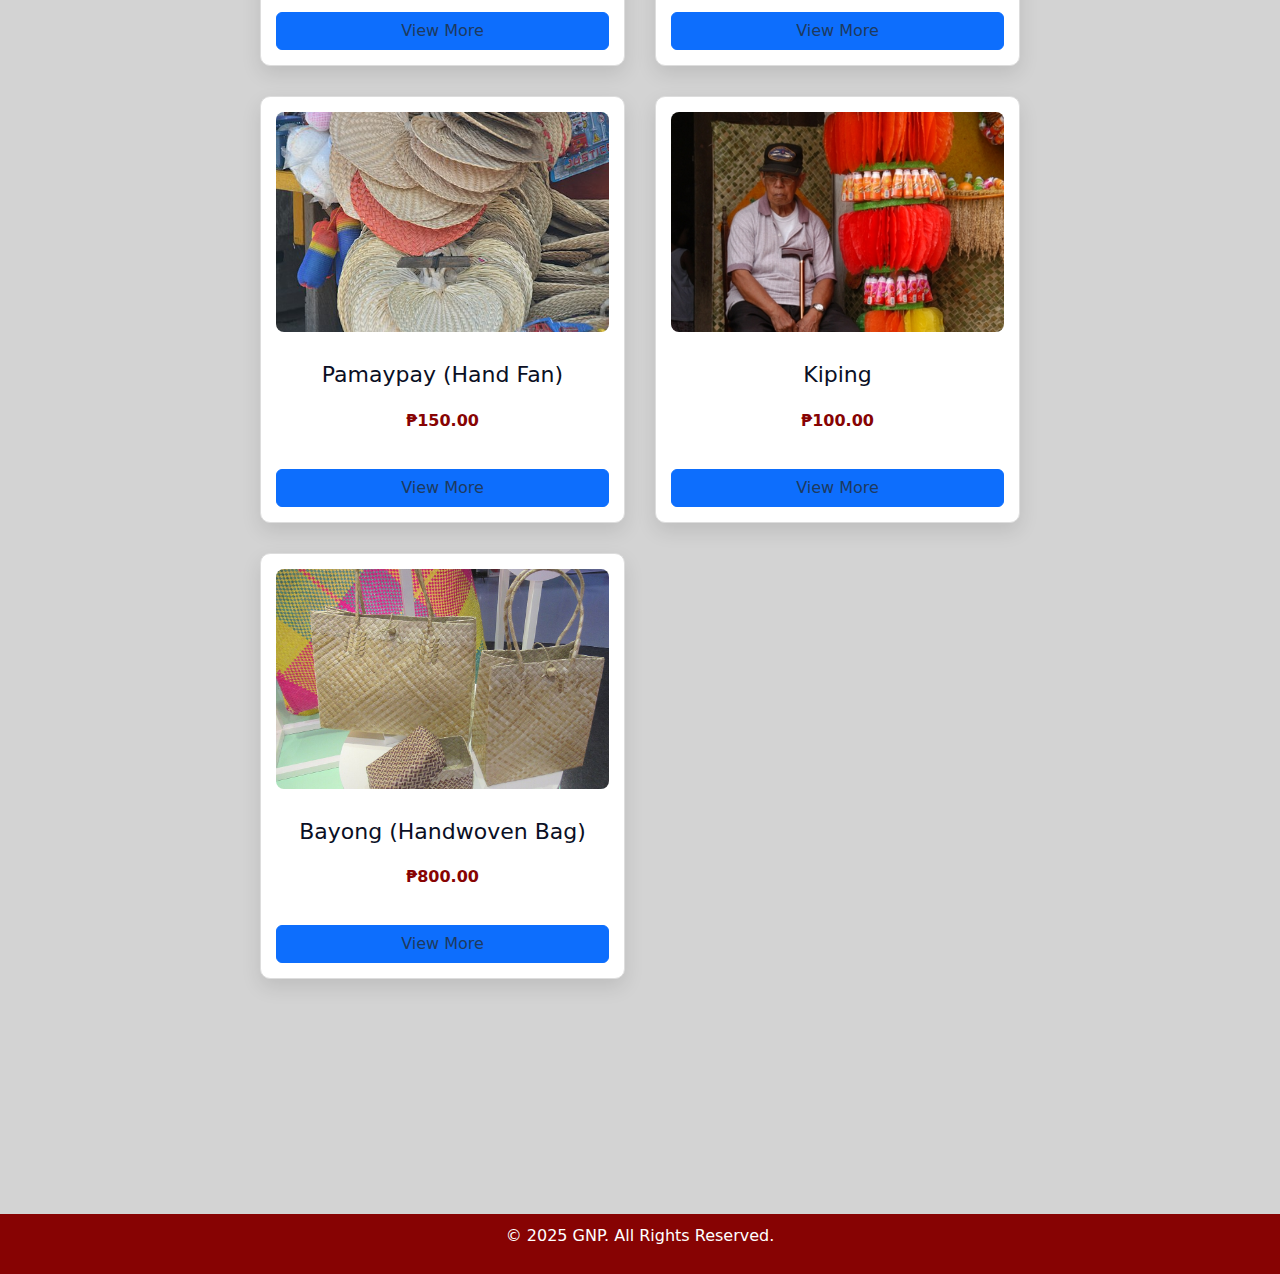
<file: Galor-Finals/Donate.html>
<!DOCTYPE html>
<html lang="en">
  <head>
    <meta charset="UTF-8" />
    <meta name="viewport" content="width=device-width, initial-scale=1.0" />
    <link
      href="https://cdn.jsdelivr.net/npm/bootstrap@5.3.2/dist/css/bootstrap.min.css"
      rel="stylesheet"
    />
    <!-- Bootstrap JavaScript (for navbar toggle and carousel) -->
    <script src="https://cdn.jsdelivr.net/npm/bootstrap@5.3.2/dist/js/bootstrap.bundle.min.js"></script>
    <script src="https://cdn.jsdelivr.net/npm/bootstrap@5.3.2/dist/js/bootstrap.bundle.min.js"></script>
    <link rel="stylesheet" href="style.css" />
    <title>Contact Us</title>
    <style>
              .product-link {
        text-decoration: none;
        color: inherit;
      }
      .product-card {
        border: 1px solid #ddd;
        border-radius: 10px;
        padding: 15px;
        text-align: center;
        transition: 0.3s;
        background-color: #fff;
      }
      .product-card:hover {
        box-shadow: 0 4px 12px rgba(0, 0, 0, 0.1);
        transform: translateY(-5px);
      }
      .product-card img {
        width: 100%;
        height: 160px;
        object-fit: cover;
        border-radius: 8px;
        margin-bottom: 10px;
      }
      /* Add-to-Cart Button Style */
      .add-to-cart-btn {
        padding: 12px 20px;
        background-color: #870303;
        color: #fff;
        border: none;
        border-radius: 6px;
        font-weight: bold;
        cursor: pointer;
        transition: 0.3s ease;
        margin-bottom: 20px;
      }
      .add-to-cart-btn:hover {
        background-color: #bc2929;
      }

      .product-list {
        display: grid;
        grid-template-columns: repeat(auto-fit, minmax(280px, 1fr));
        gap: 30px;
        text-align: center;
      }
      .product-card {
        background-color: #fff;
        border-radius: 10px;
        overflow: hidden;
        box-shadow: 0 8px 20px rgba(0, 0, 0, 0.1);
        transition: transform 0.3s ease, box-shadow 0.3s ease;
      }
      .product-card img {
        width: 100%;
        height: 220px;
        object-fit: cover;
      }
      .product-card h3 {
        font-size: 22px;
        margin: 20px 0;
        color: #0a0f24;
      }
      .product-card p {
        font-size: 16px;
        padding: 0 20px 20px;
        color: #555;
      }
      .product-card:hover {
        transform: translateY(-10px);
        box-shadow: 0 15px 40px rgba(0, 0, 0, 0.2);
      }
      .cta-section {
        text-align: center;
        margin-top: 40px;
      }
      .cta-btn {
        padding: 12px 30px;
        background-color: #32a852;
        color: #fff;
        text-decoration: none;
        border-radius: 6px;
        font-weight: bold;
        transition: 0.3s ease;
        display: inline-block;
        margin-top: 20px;
      }
      .cta-btn:hover {
        background-color: #288e44;
      }
    </style>
        <script src="cart.js" defer></script>
  </head>
  <main>
    <!-- Burger Ka Sakin -->
    <nav class="navbar navbar-expand-lg navbar-light bg-light">
      <div class="container">
        <a class="navbar-brand" href="#">GNP</a>
        <button
          class="navbar-toggler"
          type="button"
          data-bs-toggle="collapse"
          data-bs-target="#navbarNav"
        >
          <span class="navbar-toggler-icon"></span>
        </button>
        <div class="collapse navbar-collapse" id="navbarNav">
          <ul class="navbar-nav ms-auto">
<li class="nav-item dropdown" id="userNavItem" style="display: none;">
  <a class="nav-link dropdown-toggle" href="#" role="button" data-bs-toggle="dropdown" id="userDropdown"></a>
  <ul class="dropdown-menu">
    <li><a class="dropdown-item" href="#" onclick="logout()">Log Out</a></li>
  </ul>
</li>
<li class="nav-item" id="loginNavItem">
  <a class="nav-link" href="login.html">Log In</a>
</li>
            <li class="nav-item">
              <a class="nav-link" href="index.html">About Us</a>
            </li>
            <li class="nav-item"><a class="nav-link" href="Donate.html">Donate</a></li>
            <li class="nav-item"><a class="nav-link" href="cart.html">🛒 Cart </a></li>
            <li class="nav-item">
              <a class="nav-link" href="Contact.html">Contact</a>
            </li>
          </ul>
        </div>
      </div>
    </nav>

<br><br>
<center>
<div class="containerss my-5">
  <div class="bg-light p-4 p-md-5 rounded shadow-sm">
    <h1 class="text-center mb-4">Welcome to Donation Page</h1>
    <p class="text-justify">
      GNP is a group of people who are working earnestly to provide services to those in need. 
      GNP also supports the local market and its products. As GNP supports them, the funds and 
      monetary needs are sourced through these efforts.
    </p>
    <p class="text-justify">
      People can buy these works of art, where 50% of the profit will go to the programs and 
      services that GNP provides, while the remaining 50% goes directly to the artist.
    </p>
    <p class="text-center fw-bold mt-4">
      We are very much delighted to be supported by you and our local artists.<br />
      Thank you very much!
    </p>
  </div>
</div>

      <div class="containerss">
        <h2 style="color: #870303;; font-weight: bold">Filipino Local and Traditional Arts</h2>
        <br><br> 
        <div class="product-list">
          <!-- T'nalak Weaving -->
<!-- T'nalak Weaving -->
<div class="product-card">
    <img src="tnalak.jpg" alt="T'nalak Weaving" />
    <h3>T'nalak Weaving</h3>
    <p style="color: #870303; font-weight: bold">₱2,450.00</p>
    <button class="btn btn-primary" data-bs-toggle="modal" data-bs-target="#modalTnalak">View More</button>
  </div>
  <div class="modal fade" id="modalTnalak" tabindex="-1" aria-labelledby="modalTnalakLabel" aria-hidden="true">
    <div class="modal-dialog">
      <div class="modal-content">
        <div class="modal-header">
          <h5 class="modal-title">T'nalak Weaving</h5>
          <button type="button" class="btn-close" data-bs-dismiss="modal"></button>
        </div>
        <div class="modal-body">
          <img src="tnalak.jpg" alt="T'nalak Weaving" class="img-fluid mb-3" />
          <p><strong>Price:</strong> ₱2,450.00</p>
          <p><strong>Origin:</strong> South Cotabato, Philippines</p>
          <p><strong>Materials:</strong> Abaca fiber (Manila hemp)</p>
          <p>Traditional cloth woven by the T'boli women, known as the “Dreamweavers.” The designs are inspired by their dreams and culture.</p>
        </div>
        <div class="modal-footer">
          <button class="btn btn-secondary" data-bs-dismiss="modal">Close</button>
          <button class="btn btn-success add-to-cart-btn" data-name="T'nalak Weaving" data-price="2450.00" data-image="tnalak.jpg">Add to Cart</button>
        </div>
      </div>
    </div>
  </div>
  
  <!-- Piña Fabric -->
  <div class="product-card">
    <img src="pina.jpg" alt="Piña Fabric" />
    <h3>Piña Fabric</h3>
    <p style="color: #870303; font-weight: bold">₱480.00</p>
    <button class="btn btn-primary" data-bs-toggle="modal" data-bs-target="#modalPina">View More</button>
  </div>
  <div class="modal fade" id="modalPina" tabindex="-1" aria-labelledby="modalPinaLabel" aria-hidden="true">
    <div class="modal-dialog">
      <div class="modal-content">
        <div class="modal-header">
          <h5 class="modal-title">Piña Fabric</h5>
          <button type="button" class="btn-close" data-bs-dismiss="modal"></button>
        </div>
        <div class="modal-body">
          <img src="pina.jpg" alt="Piña Fabric" class="img-fluid mb-3" />
          <p><strong>Price:</strong> ₱480.00</p>
          <p><strong>Origin:</strong> Aklan, Philippines</p>
          <p><strong>Materials:</strong> Pineapple leaf fiber</p>
          <p>A delicate, translucent textile used in formal garments like Barong Tagalog and terno. Known for its durability and sheen.</p>
        </div>
        <div class="modal-footer">
          <button class="btn btn-secondary" data-bs-dismiss="modal">Close</button>
          <button class="btn btn-success add-to-cart-btn" data-name="Piña Fabric" data-price="480.00" data-image="pina.jpg">Add to Cart</button>
        </div>
      </div>
    </div>
  </div>
  
  <!-- Buntal Hat -->
  <div class="product-card">
    <img src="Buntal.JPG" alt="Buntal Hat" />
    <h3>Buntal Hat</h3>
    <p style="color: #870303; font-weight: bold">₱550.00</p>
    <button class="btn btn-primary" data-bs-toggle="modal" data-bs-target="#modalBuntal">View More</button>
  </div>
  <div class="modal fade" id="modalBuntal" tabindex="-1" aria-labelledby="modalBuntalLabel" aria-hidden="true">
    <div class="modal-dialog">
      <div class="modal-content">
        <div class="modal-header">
          <h5 class="modal-title">Buntal Hat</h5>
          <button type="button" class="btn-close" data-bs-dismiss="modal"></button>
        </div>
        <div class="modal-body">
          <img src="Buntal.JPG" alt="Buntal Hat" class="img-fluid mb-3" />
          <p><strong>Price:</strong> ₱550.00</p>
          <p><strong>Origin:</strong> Baliuag, Bulacan</p>
          <p><strong>Materials:</strong> Buri palm fiber (Buntal)</p>
          <p>A wide-brimmed handwoven hat prized for its lightness and elegance. Commonly worn for both fashion and sun protection.</p>
        </div>
        <div class="modal-footer">
          <button class="btn btn-secondary" data-bs-dismiss="modal">Close</button>
          <button class="btn btn-success add-to-cart-btn" data-name="Buntal Hat" data-price="550.00" data-image="Buntal.JPG">Add to Cart</button>
        </div>
      </div>
    </div>
  </div>
  
  <!-- Banig -->
  <div class="product-card">
    <img src="Banig.JPG" alt="Banig (Handwoven Mat)" />
    <h3>Banig (Handwoven Mat)</h3>
    <p style="color: #870303; font-weight: bold">₱900.00</p>
    <button class="btn btn-primary" data-bs-toggle="modal" data-bs-target="#modalBanig">View More</button>
  </div>
  <div class="modal fade" id="modalBanig" tabindex="-1" aria-labelledby="modalBanigLabel" aria-hidden="true">
    <div class="modal-dialog">
      <div class="modal-content">
        <div class="modal-header">
          <h5 class="modal-title">Banig (Handwoven Mat)</h5>
          <button type="button" class="btn-close" data-bs-dismiss="modal"></button>
        </div>
        <div class="modal-body">
          <img src="Banig.JPG" alt="Banig" class="img-fluid mb-3" />
          <p><strong>Price:</strong> ₱900.00</p>
          <p><strong>Origin:</strong> Basey, Samar</p>
          <p><strong>Materials:</strong> Tikog grass, pandan leaves</p>
          <p>Colorful sleeping or decorative mats handwoven into intricate patterns and often used during fiestas or gatherings.</p>
        </div>
        <div class="modal-footer">
          <button class="btn btn-secondary" data-bs-dismiss="modal">Close</button>
          <button class="btn btn-success add-to-cart-btn" data-name="Banig (Handwoven Mat)" data-price="900.00" data-image="Banig.JPG">Add to Cart</button>
        </div>
      </div>
    </div>
  </div>
  
  <!-- Pamaypay -->
  <div class="product-card">
    <img src="Pamaypay.JPG" alt="Pamaypay (Hand Fan)" />
    <h3>Pamaypay (Hand Fan)</h3>
    <p style="color: #870303; font-weight: bold">₱150.00</p>
    <button class="btn btn-primary" data-bs-toggle="modal" data-bs-target="#modalPamaypay">View More</button>
  </div>
  <div class="modal fade" id="modalPamaypay" tabindex="-1" aria-labelledby="modalPamaypayLabel" aria-hidden="true">
    <div class="modal-dialog">
      <div class="modal-content">
        <div class="modal-header">
          <h5 class="modal-title">Pamaypay (Hand Fan)</h5>
          <button type="button" class="btn-close" data-bs-dismiss="modal"></button>
        </div>
        <div class="modal-body">
          <img src="Pamaypay.JPG" alt="Pamaypay" class="img-fluid mb-3" />
          <p><strong>Price:</strong> ₱150.00</p>
          <p><strong>Origin:</strong> Laguna, Philippines</p>
          <p><strong>Materials:</strong> Bamboo ribs, woven buri or pandan leaves</p>
          <p>Traditional Filipino hand fan used for personal cooling and cultural performances.</p>
        </div>
        <div class="modal-footer">
          <button class="btn btn-secondary" data-bs-dismiss="modal">Close</button>
          <button class="btn btn-success add-to-cart-btn" data-name="Pamaypay (Hand Fan)" data-price="150.00" data-image="Pamaypay.JPG">Add to Cart</button>
        </div>
      </div>
    </div>
  </div>
  
  <!-- Kiping -->
  <div class="product-card">
    <img src="kiping.jpg" alt="Kiping" />
    <h3>Kiping</h3>
    <p style="color: #870303; font-weight: bold">₱100.00</p>
    <button class="btn btn-primary" data-bs-toggle="modal" data-bs-target="#modalKiping">View More</button>
  </div>
  <div class="modal fade" id="modalKiping" tabindex="-1" aria-labelledby="modalKipingLabel" aria-hidden="true">
    <div class="modal-dialog">
      <div class="modal-content">
        <div class="modal-header">
          <h5 class="modal-title">Kiping</h5>
          <button type="button" class="btn-close" data-bs-dismiss="modal"></button>
        </div>
        <div class="modal-body">
          <img src="kiping.jpg" alt="Kiping" class="img-fluid mb-3" />
          <p><strong>Price:</strong> ₱100.00</p>
          <p><strong>Origin:</strong> Lucban, Quezon</p>
          <p><strong>Materials:</strong> Ground rice, food coloring</p>
          <p>Colorful, leaf-shaped rice wafers used as edible decorations during the Pahiyas Festival. Can be grilled or fried.</p>
        </div>
        <div class="modal-footer">
          <button class="btn btn-secondary" data-bs-dismiss="modal">Close</button>
          <button class="btn btn-success add-to-cart-btn" data-name="Kiping" data-price="100.00" data-image="kiping.JPG">Add to Cart</button>
        </div>
      </div>
    </div>
  </div>
  
  <!-- Bayong -->
  <div class="product-card">
    <img src="bayong.jpg" alt="Bayong (Handwoven Bag)" />
    <h3>Bayong (Handwoven Bag)</h3>
    <p style="color: #870303; font-weight: bold">₱800.00</p>
    <button class="btn btn-primary" data-bs-toggle="modal" data-bs-target="#modalBayong">View More</button>
  </div>
  <div class="modal fade" id="modalBayong" tabindex="-1" aria-labelledby="modalBayongLabel" aria-hidden="true">
    <div class="modal-dialog">
      <div class="modal-content">
        <div class="modal-header">
          <h5 class="modal-title">Bayong (Handwoven Bag)</h5>
          <button type="button" class="btn-close" data-bs-dismiss="modal"></button>
        </div>
        <div class="modal-body">
          <img src="bayong.jpg" alt="Bayong" class="img-fluid mb-3" />
          <p><strong>Price:</strong> ₱800.00</p>
          <p><strong>Origin:</strong> Luzon, Philippines</p>
          <p><strong>Materials:</strong> Buri leaves, pandan leaves, plastic strips</p>
          <p>Eco-friendly traditional Filipino shopping bag known for its strength, reuse, and vibrant design.</p>
        </div>
        <div class="modal-footer">
          <button class="btn btn-secondary" data-bs-dismiss="modal">Close</button>
          <button class="btn btn-success add-to-cart-btn" data-name="Bayong (Handwoven Bag)" data-price="800.00" data-image="bayong.JPG">Add to Cart</button>
        </div>
      </div>
    </div>
  </div>
</div>
</div>  
</center>    


    <div class="footer">
        <p>&copy; 2025 GNP. All Rights Reserved.</p>
      </div>
    </body>

<script>
  function logout() {
    localStorage.removeItem("loggedInUser");
    location.reload(); // Reload to reflect logout state
  }

  // Update navbar on page load
  document.addEventListener("DOMContentLoaded", () => {
    const user = localStorage.getItem("loggedInUser");
    const userNavItem = document.getElementById("userNavItem");
    const loginNavItem = document.getElementById("loginNavItem");
    const userDropdown = document.getElementById("userDropdown");

    if (user) {
      loginNavItem.style.display = "none";
      userNavItem.style.display = "block";
      userDropdown.textContent = user;
    } else {
      loginNavItem.style.display = "block";
      userNavItem.style.display = "none";
    }
  });
</script>
  <script src="https://cdn.jsdelivr.net/npm/bootstrap@5.3.2/dist/js/bootstrap.bundle.min.js"></script>
</html>
</file>
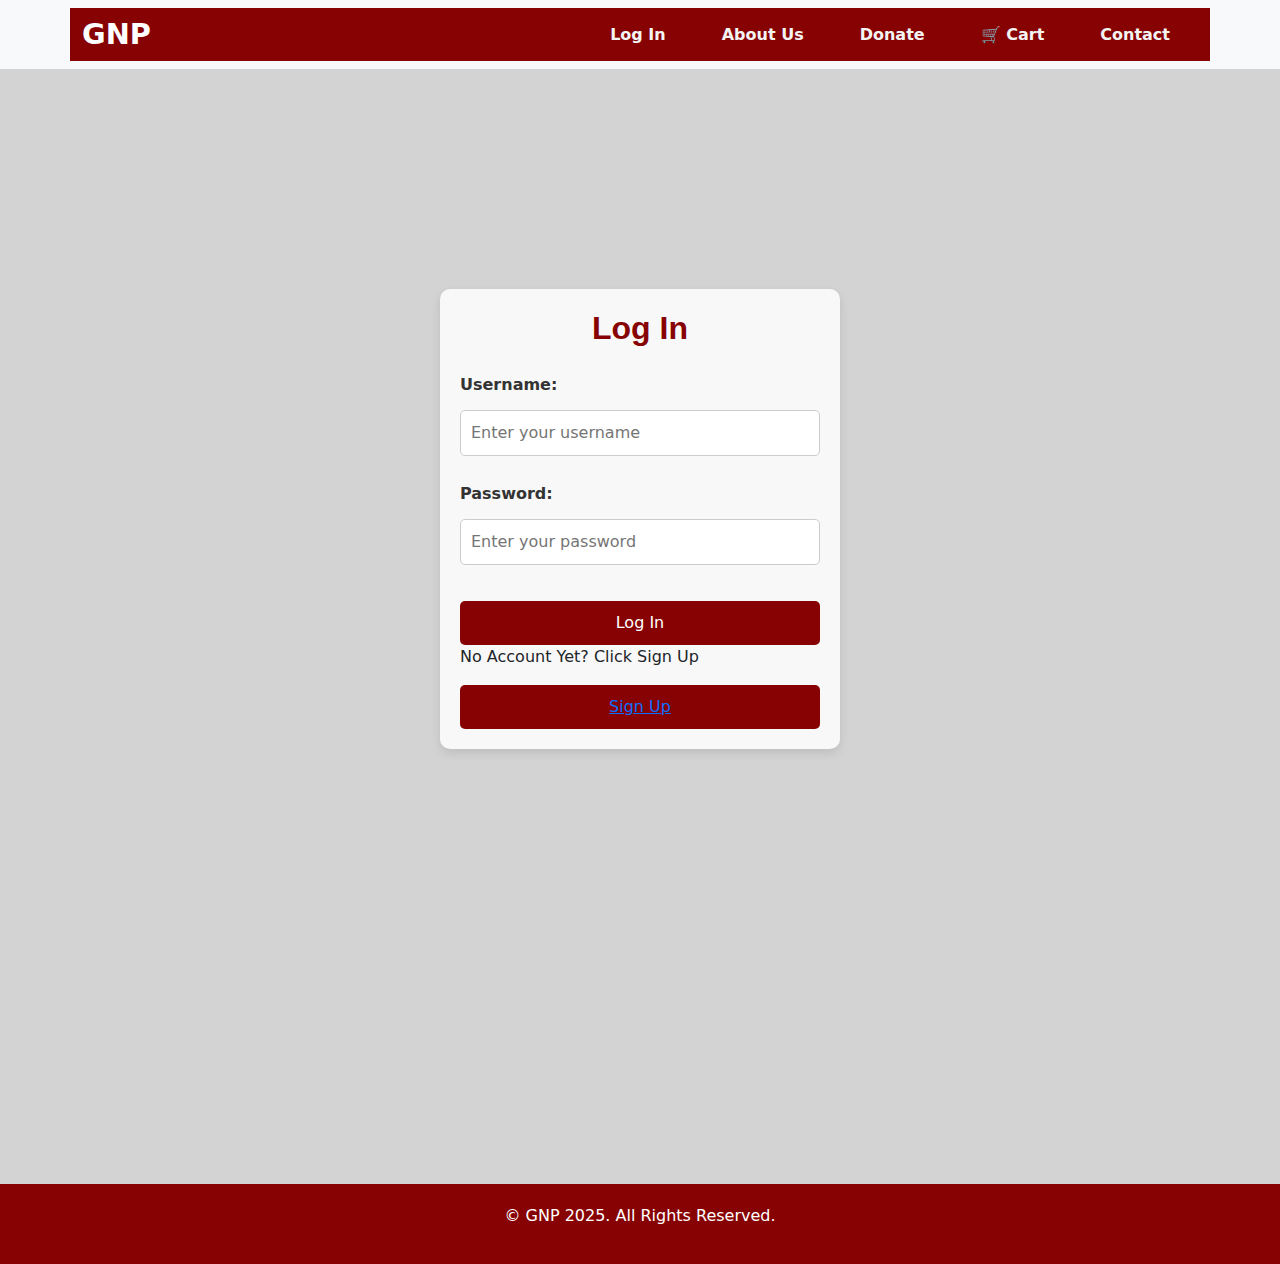
<file: Galor-Finals/login.html>
<!DOCTYPE html>
<html lang="en">
  <head>
    <meta charset="UTF-8" />
    <meta name="viewport" content="width=device-width, initial-scale=1.0" />
    <title>GNP</title>
    <!-- Bootstrap CSS -->
    <link
      href="https://cdn.jsdelivr.net/npm/bootstrap@5.3.2/dist/css/bootstrap.min.css"
      rel="stylesheet"
    />
    <link rel="stylesheet" href="style.css" />
    <style>
      .containersss {
        max-width: 400px;
        width: 100%;
        padding: 20px;
        background-color: #f8f8f8;
        border-radius: 10px;
        box-shadow: 0 4px 10px rgba(0, 0, 0, 0.1);
      }

      form {
        display: flex;
        flex-direction: column;
      }

      label {
        margin: 10px 0 5px;
        font-weight: bold;
        color: #333;
      }

      input[type="text"],
      input[type="password"] {
        padding: 10px;
        font-size: 16px;
        border: 1px solid #ccc;
        border-radius: 5px;
      }

      input[type="submit"] {
        margin-top: 20px;
        padding: 10px;
        background-color: #870303;
        color: white;
        font-size: 16px;
        border: none;
        border-radius: 5px;
        cursor: pointer;
        transition: 0.3s ease;
      }

      input[type="submit"]:hover {
        background-color: #c80909;
      }

      .footer {
        text-align: center;
        padding: 20px 0;
      }
    </style>
  </head>
  <body>
    <!-- Navbar -->
    <nav class="navbar navbar-expand-lg navbar-light bg-light">
      <div class="container">
        <a class="navbar-brand" href="#">GNP</a>
        <button
          class="navbar-toggler"
          type="button"
          data-bs-toggle="collapse"
          data-bs-target="#navbarNav"
        >
          <span class="navbar-toggler-icon"></span>
        </button>
        <div class="collapse navbar-collapse" id="navbarNav">
          <ul class="navbar-nav ms-auto">
            <li
              class="nav-item dropdown"
              id="userNavItem"
              style="display: none"
            >
              <a
                class="nav-link dropdown-toggle"
                href="#"
                role="button"
                data-bs-toggle="dropdown"
                id="userDropdown"
              ></a>
              <ul class="dropdown-menu">
                <li>
                  <a class="dropdown-item" href="#" onclick="logout()"
                    >Log Out</a
                  >
                </li>
              </ul>
            </li>
            <li class="nav-item" id="loginNavItem">
              <a class="nav-link" href="login.html">Log In</a>
            </li>
            <li class="nav-item">
              <a class="nav-link" href="index.html">About Us</a>
            </li>
            <li class="nav-item">
              <a class="nav-link" href="Donate.html">Donate</a>
            </li>
            <li class="nav-item">
              <a class="nav-link" href="cart.html">🛒 Cart </a>
            </li>
            <li class="nav-item">
              <a class="nav-link" href="Contact.html">Contact</a>
            </li>
          </ul>
        </div>
      </div>
    </nav>

    <!-- Centered Login Section -->
    <div class="d-flex justify-content-center align-items-center min-vh-100">
      <div class="containersss">
        <h2 class="text-center mb-3">Log In</h2>
        <form onsubmit="handleLogin(event)">
          <label for="username">Username:</label>
          <input
            type="text"
            id="username"
            name="username"
            placeholder="Enter your username"
            required
          />

          <label for="password">Password:</label>
          <input
            type="password"
            id="password"
            name="password"
            placeholder="Enter your password"
            required
          />

          <input type="submit" value="Log In" />
          <p>No Account Yet? Click Sign Up</p>
          <button class="sign-btn">
            <a href="Sign up.html">Sign Up</a>
          </button>
        </form>
      </div>
    </div>

    <!-- Footer -->
    <footer class="footer">
      <p>&copy; GNP 2025. All Rights Reserved.</p>
    </footer>

    <!-- JavaScript -->
    <script>
      function handleLogin(event) {
        event.preventDefault();
        const username = document.getElementById("username").value.trim();
        if (username) {
          localStorage.setItem("loggedInUser", username);
          alert("Welcome, " + username + "!");
          window.location.href = "index.html";
        }
      }

      // Update navbar if user is logged in
      window.addEventListener("DOMContentLoaded", () => {
        const loggedInUser = localStorage.getItem("loggedInUser");
        const loginLink = document.getElementById("login-link");
        if (loggedInUser) {
          loginLink.textContent = loggedInUser;
          loginLink.href = "#";
        }
      });
    </script>

    <!-- Bootstrap Bundle JS -->
    <script src="https://cdn.jsdelivr.net/npm/bootstrap@5.3.2/dist/js/bootstrap.bundle.min.js"></script>
  </body>
</html>
</file>
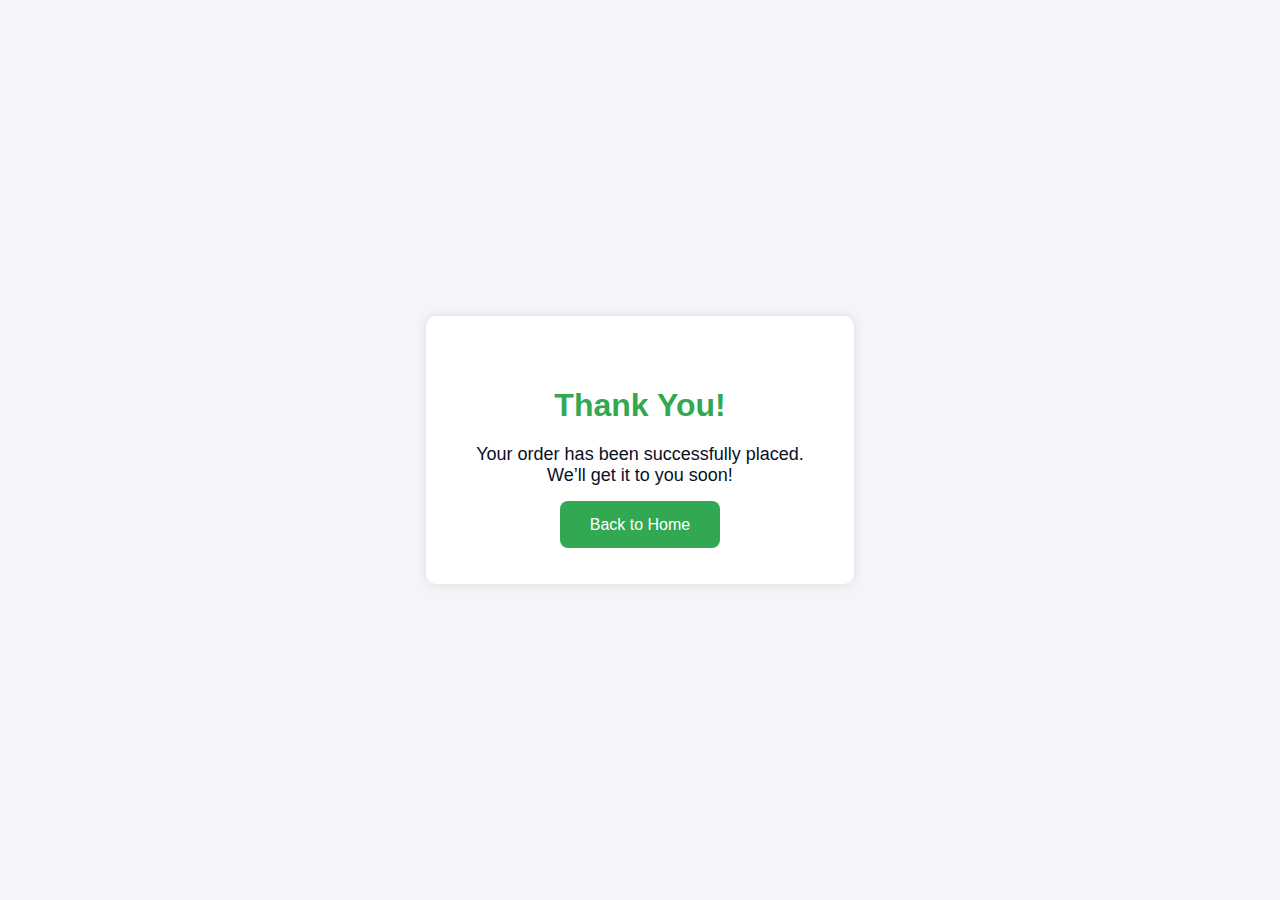
<file: Galor-Finals/thankyou.html>
<!DOCTYPE html>
<html lang="en">
  <head>
    <meta charset="UTF-8" />
    <meta name="viewport" content="width=device-width, initial-scale=1" />
    <title>Thank You | SportFit</title>
    <style>
      body {
        font-family: "Arial", sans-serif;
        background-color: #f4f4f9;
        color: #0a0f24;
        display: flex;
        align-items: center;
        justify-content: center;
        height: 100vh;
        margin: 0;
        text-align: center;
      }
      .message-box {
        background-color: #fff;
        padding: 50px;
        border-radius: 10px;
        box-shadow: 0 0 12px rgba(0, 0, 0, 0.1);
      }
      h1 {
        font-size: 32px;
        color: #32a852;
        margin-bottom: 20px;
      }
      p {
        font-size: 18px;
        margin-bottom: 30px;
      }
      .btn-home {
        padding: 15px 30px;
        background-color: #32a852;
        color: #fff;
        text-decoration: none;
        border-radius: 8px;
        font-size: 16px;
        transition: 0.3s;
      }
      .btn-home:hover {
        background-color: #288e44;
      }
    </style>
  </head>
  <body>
    <div class="message-box">
      <h1>Thank You!</h1>
      <p>
        Your order has been successfully placed.<br />We’ll get it to you soon!
      </p>
      <a href="index.html" class="btn-home">Back to Home</a>
    </div>
  </body>
</html>
</file>
<file: Galor-Finals/style.css>
/* Navbar styles */


.navbar-brand {
  font-size: 1.8rem;
  font-weight: bold;
  color: rgb(255, 255, 255);
}

.container {
  width: 100%;
}

.container {
  width: 100%;
    background-color: #870303;
}


body {
  background-color: #d3d3d3;
}


.nav-item {
  color: #870303;
  font-weight: bold;
  padding-left: 20px;
  padding-right: 20px;
}
/* Carousel images */
.carousel img {
  height: 500px;
  object-fit: cover;
}

/* Card styles */
.card img {
  height: 250px;
  object-fit: cover;
}

.card {
  transition: transform 0.3s ease, box-shadow 0.3s ease;
}
.card-title {
  color: #870303;
  text-align: center;
}
.card:hover {
  transform: scale(1.05); /* Slightly enlarges the card */
  box-shadow: 0 8px 16px rgba(0, 0, 0, 0.2); /* Adds a shadow effect */
}

h2 {
  color: rgb(135, 3, 3);
  text-align: center;
  font-family: "Franklin Gothic Medium", "Arial Narrow", Arial, sans-serif;
  font-weight: bold;
}

h1 {
  color: rgb(135, 3, 3);
  text-align: center;
  font-family: "Franklin Gothic Medium", "Arial Narrow", Arial, sans-serif;
  font-weight: bold;
}

.containers {
  max-width: 800px;
  background: white;
  padding: 20px;
  border-radius: 8px;
  box-shadow: 0 0 10px rgba(0, 0, 0, 0.1);
  text-align: center;
  align-items: center;
  margin-left: 350px;
}

.containerss {
  max-width: 800px;
  padding: 20px;
  border-radius: 8px;
  align-items: center;
  text-align: center;
}
.footer {
  background: #870303;
  color: white;
  text-align: center;
  padding: 10px;
  margin-top: 215px;
}
.btn {
  color: #1e3a5f; 
}
.sectionss {
  text-align: center;
  align-items: center;
}
h3 {
  text-align: center;
  margin-bottom: 1.5rem;
  color: rgb(135, 3, 3);
}
input[type="text"],
input[type="password"] {
  width: 100%;
  padding: 10px;
  margin: 0.5rem 0 1rem;
  border: 1px solid #ccc;
  border-radius: 5px;
}
button {
  width: 100%;
  padding: 10px;
  background-color: #870303;
  color: white;
  border: none;
  border-radius: 5px;
  cursor: pointer;
}
button:hover {
  background-color: #b53f3f;
}

.Sign {
  width: 10%;
  padding: 10px;
  background-color: #870303;
  color: white;
  border: none;
  border-radius: 5px;
  cursor: pointer;
}
.Sign:hover {
  background-color: #870303;
}

.error {
  color: red;
  text-align: center;
  margin-top: 10px;
}

.menu-button {
  display: block;
}

.signup-container {
  background: white;
  padding: 2rem;
  border-radius: 10px;
  box-shadow: 0 4px 10px rgba(0, 0, 0, 0.1);
  width: 300px;
}

input[type="text"],
input[type="password"],
input[type="email"] {
  width: 100%;
  padding: 10px;
  margin: 0.5rem 0 1rem;
  border: 1px solid #ccc;
  border-radius: 5px;
}
.logins {
  background: white;
  padding: 2rem;
  border-radius: 10px;
  box-shadow: 0 4px 10px rgba(0, 0, 0, 0.1);
  width: 300px;
  align-items: center;
}

.modal:hover {
  display: none;
}


.dropdown-item {
  color: white;
  background-color: #870303;
}

.dropdown-item:hover {
  background-color: #b53f3f;
}

.nav-item:hover {
  background-color: #b53f3f;
}

.nav-item {
  color: rgb(252, 252, 252);
  font-weight: bold;
  padding-left: 20px;
  padding-right: 20px;
}

.nav-link {
  color: rgb(244, 244, 244);
  font-weight: bold;
  padding-left: 20px;
  padding-right: 20px;
}
</file>
